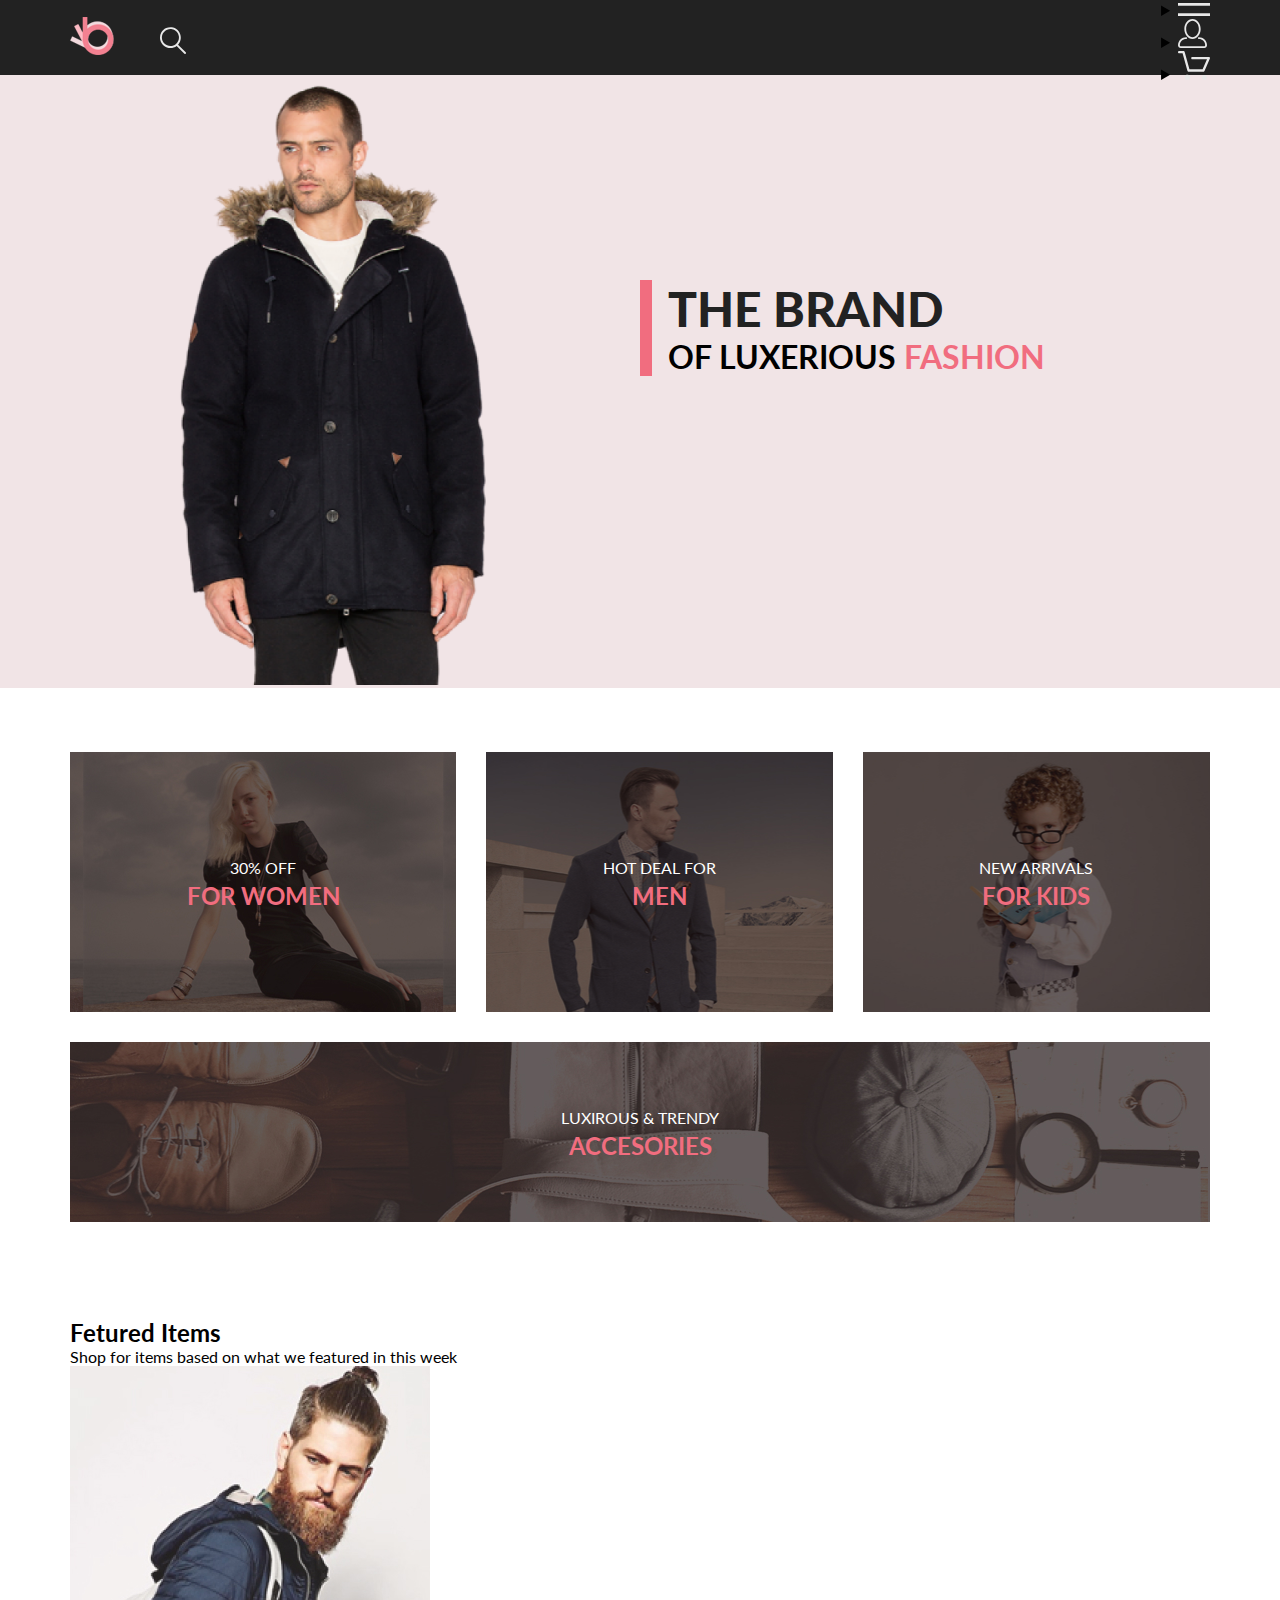
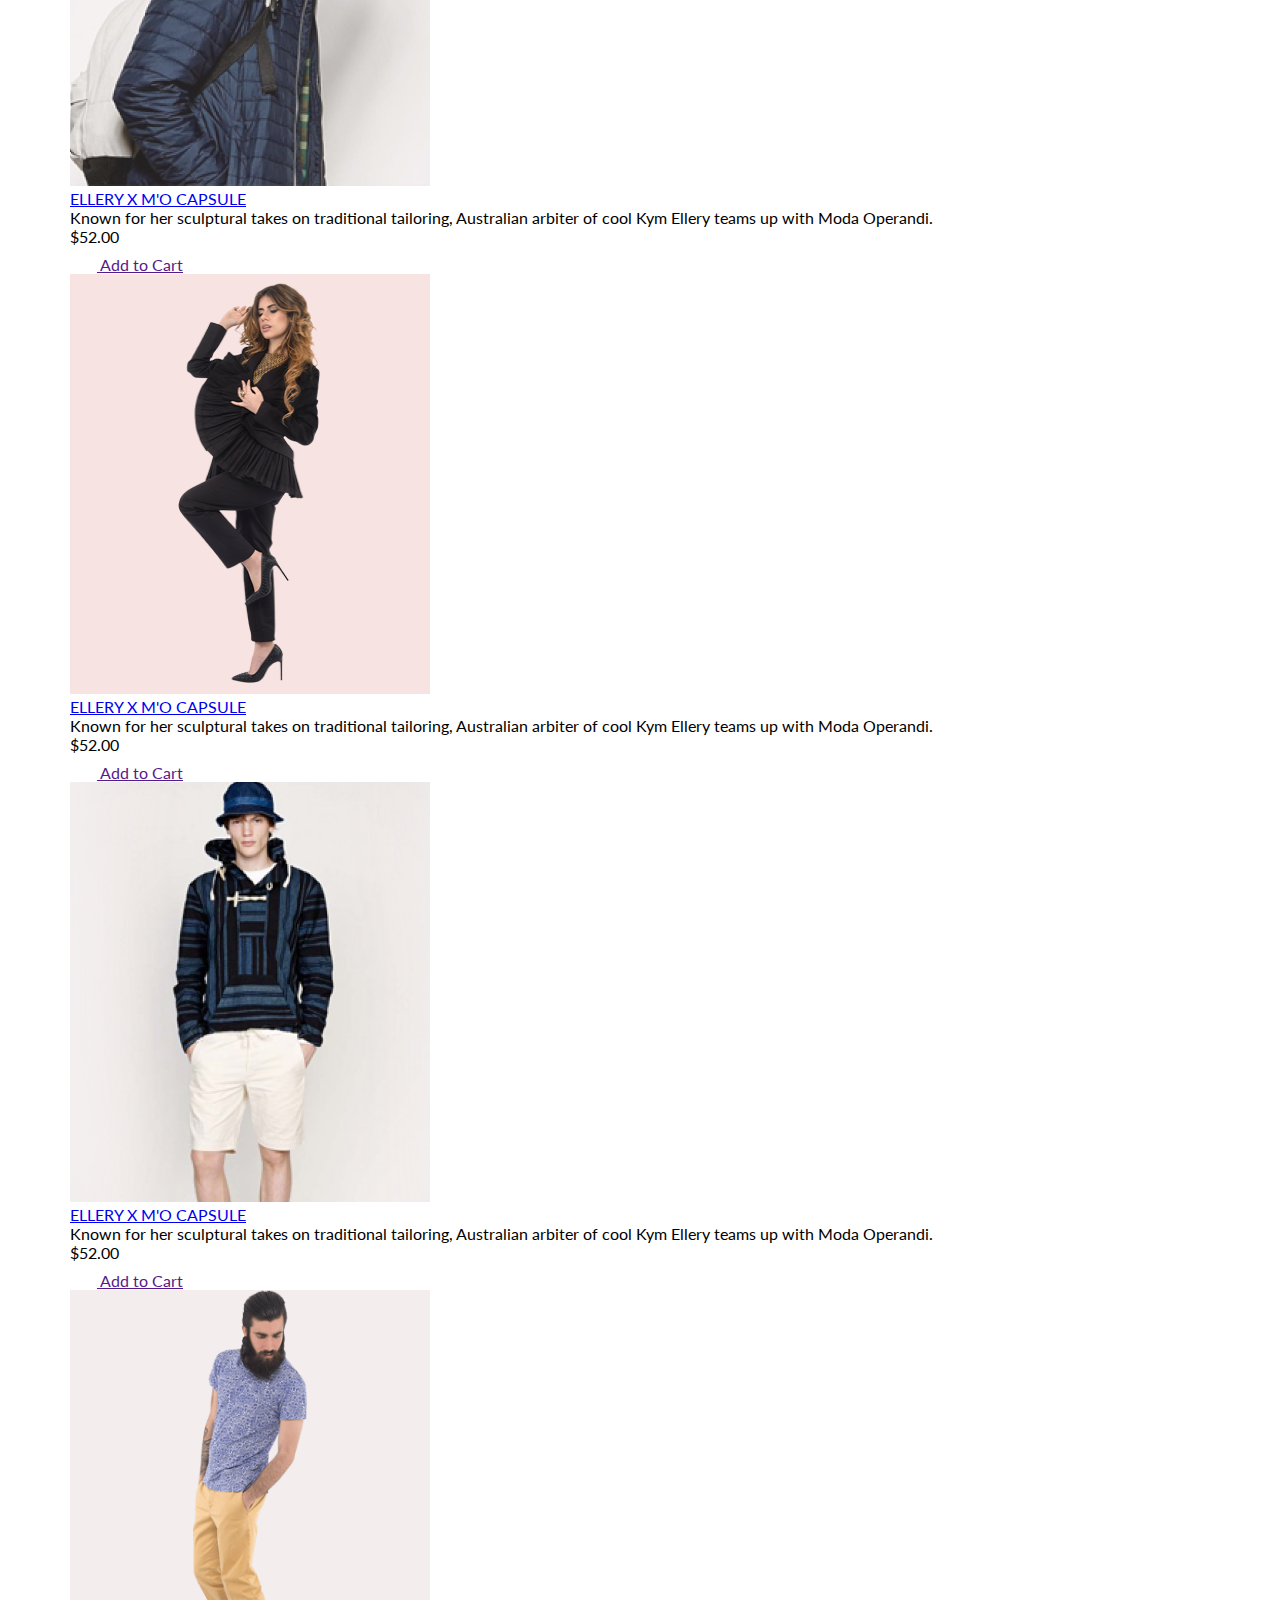
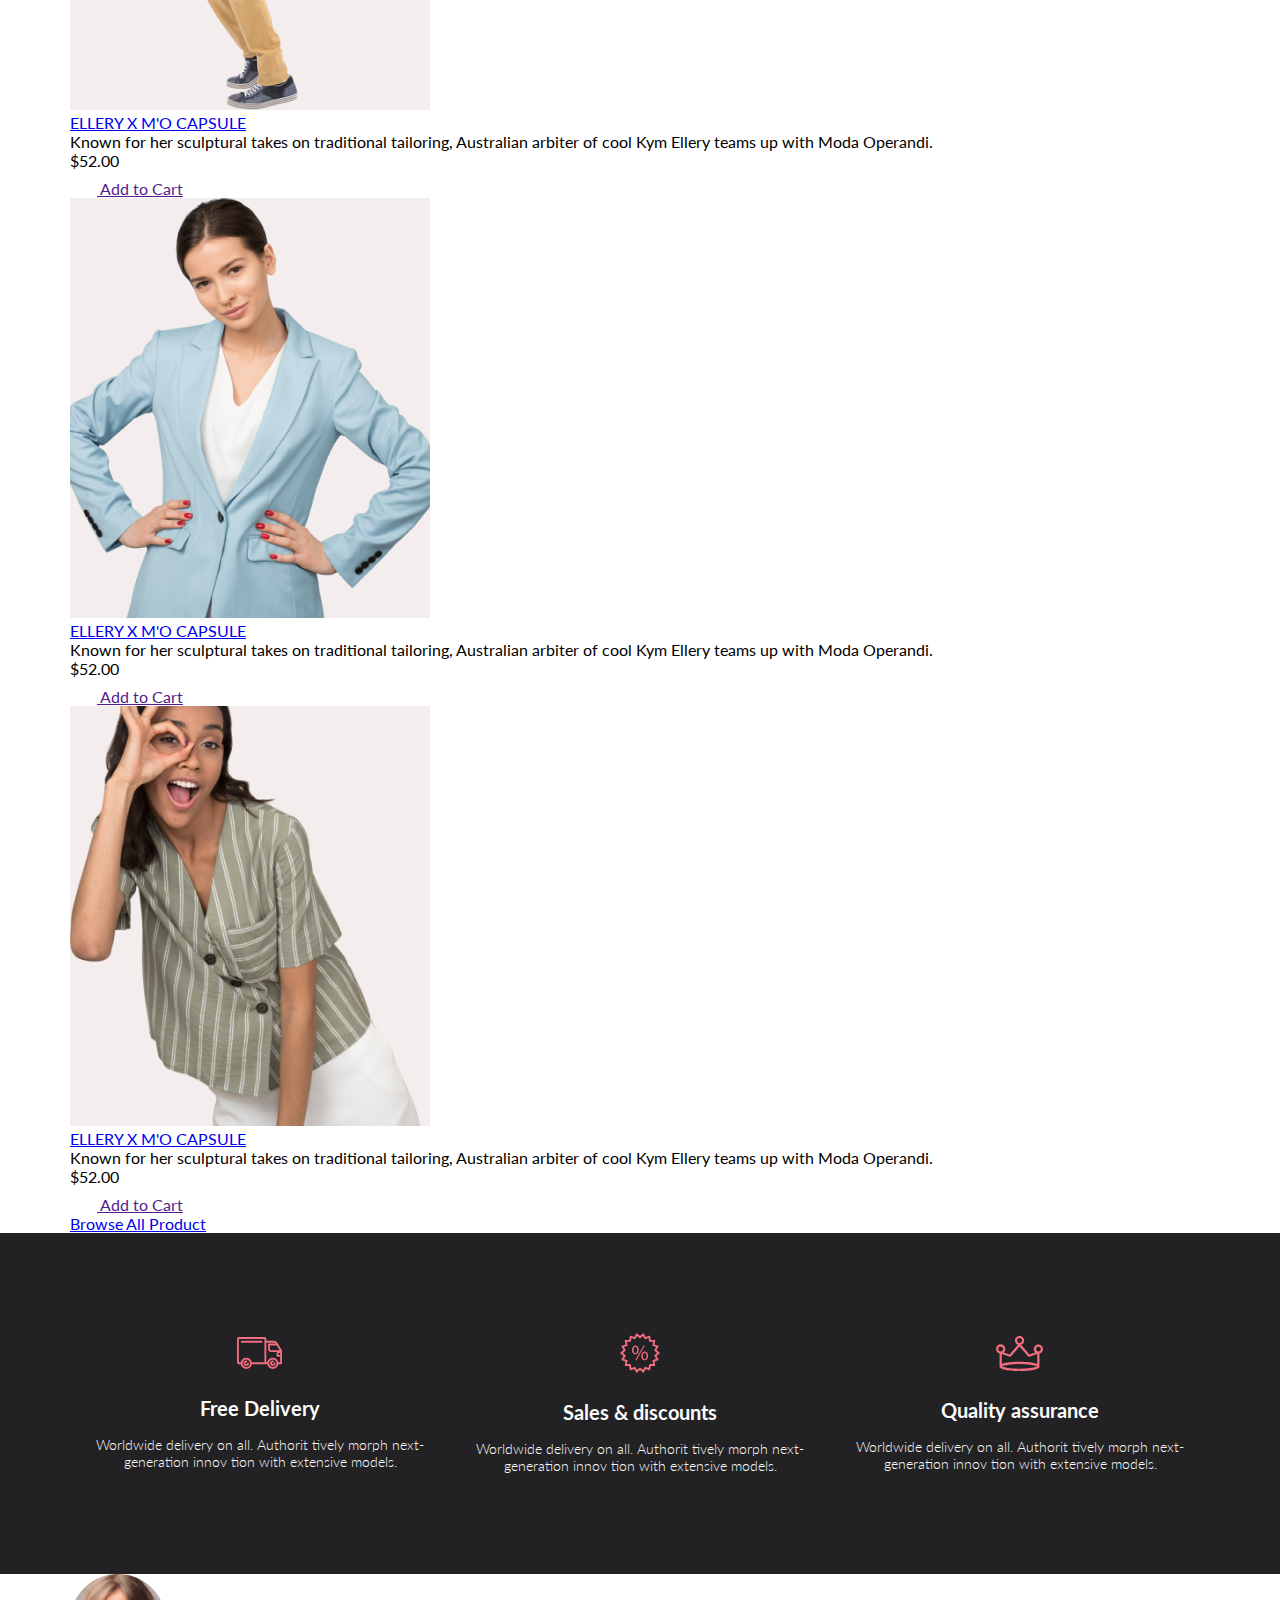
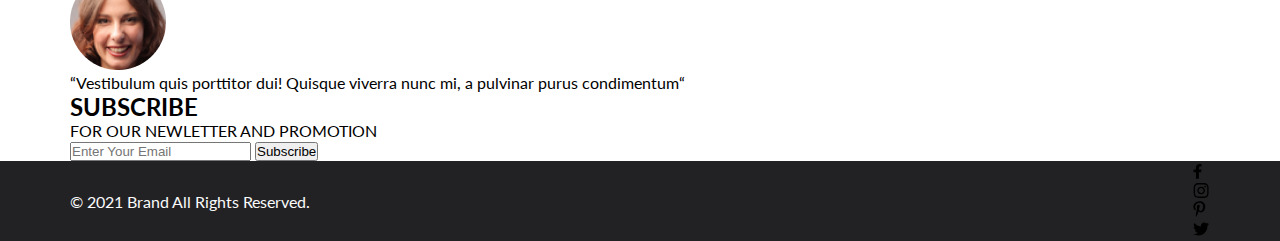
<file: index.html>
<!DOCTYPE html>
<html lang="ru">
<head>
	<meta charset="UTF-8">
	<meta name="viewport" content="width=device-width, initial-scale=1.0">
	<title>Магазин</title>
	<link rel="stylesheet" type="text/css" href="./CSS/style.css">
</head>
<body>
	<header class="header center">
		<div class="header__left">
			<a href="./index.html"><img src="./img/logo.png" alt="лого"></a>
			<svg class="header__search" width="27" height="28" viewBox="0 0 27 28" fill="none" xmlns="http://www.w3.org/2000/svg">
				<path d="M19.0596 17.6259C20.6713 15.8658 21.6282 13.6048 21.7698 11.2225C21.9113 8.84018 21.2288 6.48173 19.8369 4.54318C18.445 2.60463 16.4285 1.20404 14.126 0.576619C11.8234 -0.0508009 9.3751 0.13316 7.19217 1.09761C5.00923 2.06205 3.22463 3.74825 2.13804 5.87302C1.05145 7.9978 0.729054 10.4318 1.225 12.7661C1.72094 15.1005 3.00501 17.1932 4.86158 18.6927C6.71814 20.1922 9.03413 21.0072 11.4206 21.0009C13.673 21.004 15.8645 20.27 17.6606 18.9109L25.4086 26.7179C25.4941 26.807 25.5965 26.8781 25.7099 26.927C25.8232 26.9759 25.9452 27.0017 26.0686 27.0029C26.1923 27.0033 26.3148 26.9782 26.4283 26.9292C26.5419 26.8801 26.6441 26.8082 26.7286 26.7179C26.9025 26.537 26.9997 26.2958 26.9997 26.0449C26.9997 25.794 26.9025 25.5528 26.7286 25.3719L19.0596 17.6259ZM2.88662 10.5009C2.89946 8.81563 3.41094 7.17187 4.35659 5.77685C5.30224 4.38183 6.63972 3.29801 8.20044 2.662C9.76115 2.02599 11.4752 1.86627 13.1266 2.20298C14.7779 2.53969 16.2926 3.35775 17.4797 4.55404C18.6668 5.75033 19.4732 7.27129 19.7972 8.92519C20.1212 10.5791 19.9483 12.2919 19.3002 13.8476C18.6522 15.4034 17.5581 16.7325 16.1559 17.6674C14.7536 18.6023 13.1059 19.1011 11.4206 19.1009C9.14916 19.0901 6.97482 18.1784 5.37484 16.566C3.77486 14.9537 2.87998 12.7724 2.88662 10.5009Z" fill="#E8E8E8"/>
			</svg>
		</div>
		<div class="header__right">
			<div class="header__right-boxForDetails">
				<details class="header__right-datails_menu">
					<summary class="header__right-summary">
						<svg class="header_right_icon" width="32" height="23" viewBox="0 0 32 23" fill="none" xmlns="http://www.w3.org/2000/svg">
							<path d="M0 23V20.31H32V23H0ZM0 12.76V10.07H32V12.76H0ZM0 2.69V0H32V2.69H0Z" fill="#E8E8E8"/>
						</svg>
					</summary>	
					<div class="header__right-summary_menu">
						<a class="header__right-summary_menu_exit">
							<svg width="13" height="13" viewBox="0 0 13 13" fill="none" xmlns="http://www.w3.org/2000/svg">
								<path d="M7.4158 6.00409L11.7158 1.71409C11.9041 1.52579 12.0099 1.27039 12.0099 1.00409C12.0099 0.73779 11.9041 0.482395 11.7158 0.294092C11.5275 0.105788 11.2721 0 11.0058 0C10.7395 0 10.4841 0.105788 10.2958 0.294092L6.0058 4.59409L1.7158 0.294092C1.52749 0.105788 1.2721 -1.9841e-09 1.0058 0C0.739497 1.9841e-09 0.484102 0.105788 0.295798 0.294092C0.107495 0.482395 0.0017066 0.73779 0.0017066 1.00409C0.0017066 1.27039 0.107495 1.52579 0.295798 1.71409L4.5958 6.00409L0.295798 10.2941C0.20207 10.3871 0.127676 10.4977 0.0769072 10.6195C0.0261385 10.7414 0 10.8721 0 11.0041C0 11.1361 0.0261385 11.2668 0.0769072 11.3887C0.127676 11.5105 0.20207 11.6211 0.295798 11.7141C0.388761 11.8078 0.499362 11.8822 0.621222 11.933C0.743081 11.9838 0.873786 12.0099 1.0058 12.0099C1.13781 12.0099 1.26852 11.9838 1.39038 11.933C1.51223 11.8822 1.62284 11.8078 1.7158 11.7141L6.0058 7.41409L10.2958 11.7141C10.3888 11.8078 10.4994 11.8822 10.6212 11.933C10.7431 11.9838 10.8738 12.0099 11.0058 12.0099C11.1378 12.0099 11.2685 11.9838 11.3904 11.933C11.5122 11.8822 11.6228 11.8078 11.7158 11.7141C11.8095 11.6211 11.8839 11.5105 11.9347 11.3887C11.9855 11.2668 12.0116 11.1361 12.0116 11.0041C12.0116 10.8721 11.9855 10.7414 11.9347 10.6195C11.8839 10.4977 11.8095 10.3871 11.7158 10.2941L7.4158 6.00409Z" fill="#6F6E6E"/>
							</svg>
						</a>
						<h4 class="header__right-summary_menu_h4">MENU</h4>
						<ul class="header__right-summary_menu_ul">
							MAN
							<li class="header__right-summary_menu_li">Accessories</li>
							<li class="header__right-summary_menu_li">Bags</li>
							<li class="header__right-summary_menu_li">Denim</li>
							<li class="header__right-summary_menu_li">T-Shirts</li>
						</ul>
						<ul class="header__right-summary_menu_ul">
							WOMAN
							<li class="header__right-summary_menu_li">Accessories</li>
							<li class="header__right-summary_menu_li">Jackets & Coats</li>
							<li class="header__right-summary_menu_li">Polos</li>
							<li class="header__right-summary_menu_li">T-Shirts</li>
							<li class="header__right-summary_menu_li">Shirts</li>
						</ul>
						<ul class="header__right-summary_menu_ul">
							KIDS
							<li class="header__right-summary_menu_li">Accessories</li>
							<li class="header__right-summary_menu_li">Jackets & Coats</li>
							<li class="header__right-summary_menu_li">Polos</li>
							<li class="header__right-summary_menu_li">T-Shirts</li>
							<li class="header__right-summary_menu_li">Shirts</li>
							<li class="header__right-summary_menu_li">Bags</li>
						</ul>
					</div>
				</details>
			</div>
			<div class="header__right-boxForDetails">
				<details class="header__right-datails">
					<summary class="header__right-summary">
						<svg class="header_right_icon" width="29" height="29" viewBox="0 0 29 29" fill="none" xmlns="http://www.w3.org/2000/svg">
							<path d="M14.5 19.937C19 19.937 22.656 15.464 22.656 9.968C22.656 4.472 19 0 14.5 0C13.3631 0.0217413 12.2463 0.303398 11.2351 0.823397C10.2239 1.34339 9.34507 2.08794 8.66602 3C7.12663 4.99573 6.30819 7.45381 6.34399 9.974C6.34399 15.465 10 19.937 14.5 19.937ZM14.5 1.813C18 1.813 20.844 5.472 20.844 9.969C20.844 14.466 17.998 18.125 14.5 18.125C11.002 18.125 8.15603 14.465 8.15503 9.969C8.15403 5.473 11 1.813 14.5 1.813ZM20.844 18.125C20.6036 18.125 20.373 18.2205 20.203 18.3905C20.033 18.5605 19.9375 18.7911 19.9375 19.0315C19.9375 19.2719 20.033 19.5025 20.203 19.6725C20.373 19.8425 20.6036 19.938 20.844 19.938C22.526 19.9399 24.1386 20.6088 25.3279 21.7982C26.5172 22.9875 27.1861 24.6 27.188 26.282C27.1875 26.5221 27.0918 26.7523 26.922 26.9221C26.7522 27.0918 26.5221 27.1875 26.282 27.188H2.71997C2.47985 27.1875 2.24975 27.0918 2.07996 26.9221C1.91016 26.7523 1.81449 26.5221 1.81396 26.282C1.81608 24.6001 2.48517 22.9877 3.67444 21.7985C4.86371 20.6092 6.47608 19.9401 8.15796 19.938C8.39824 19.938 8.62868 19.8425 8.79858 19.6726C8.96849 19.5027 9.06396 19.2723 9.06396 19.032C9.06396 18.7917 8.96849 18.5613 8.79858 18.3914C8.62868 18.2215 8.39824 18.126 8.15796 18.126C5.99541 18.1279 3.92201 18.9875 2.39258 20.5164C0.863144 22.0453 0.00264777 24.1185 0 26.281C0.000794067 27.0019 0.287502 27.693 0.797241 28.2027C1.30698 28.7125 1.99811 28.9992 2.71899 29H26.282C27.0027 28.9989 27.6936 28.7121 28.2031 28.2024C28.7126 27.6927 28.9992 27.0017 29 26.281C28.9974 24.1187 28.1372 22.0457 26.6083 20.5168C25.0793 18.9878 23.0063 18.1276 20.844 18.125Z" fill="#E8E8E8"/>
						</svg>
					</summary>
				</details>
			</div>
			<div class="header__right-boxForDetails">
				<details class="header__right-datails">
					<summary class="header__right-summary">
						<svg class="header_right_icon basket" width="32" height="29" viewBox="0 0 32 29" fill="none" xmlns="http://www.w3.org/2000/svg">
							<path d="M26.2009 29C25.5532 28.9738 24.9415 28.6948 24.4972 28.2227C24.0529 27.7506 23.8114 27.1232 23.8245 26.475C23.8376 25.8269 24.1043 25.2097 24.5673 24.7559C25.0303 24.3022 25.6527 24.048 26.301 24.048C26.9493 24.048 27.5717 24.3022 28.0347 24.7559C28.4977 25.2097 28.7644 25.8269 28.7775 26.475C28.7906 27.1232 28.549 27.7506 28.1047 28.2227C27.6604 28.6948 27.0488 28.9738 26.401 29H26.2009ZM6.75293 26.32C6.75293 25.79 6.91011 25.2718 7.20459 24.8311C7.49907 24.3904 7.91764 24.0469 8.40735 23.844C8.89705 23.6412 9.43594 23.5881 9.95581 23.6915C10.4757 23.7949 10.9532 24.0502 11.328 24.425C11.7028 24.7998 11.9581 25.2773 12.0615 25.7972C12.1649 26.317 12.1118 26.8559 11.9089 27.3456C11.7061 27.8353 11.3626 28.2539 10.9219 28.5483C10.4812 28.8428 9.96304 29 9.43298 29C9.08087 29.0003 8.73212 28.9311 8.40674 28.7966C8.08136 28.662 7.78569 28.4646 7.53662 28.2158C7.28755 27.9669 7.09001 27.6713 6.9552 27.3461C6.82039 27.0208 6.75098 26.6721 6.75098 26.32H6.75293ZM10.553 20.686C10.2935 20.6868 10.0409 20.6024 9.83411 20.4457C9.62727 20.2891 9.47758 20.0689 9.40796 19.819L4.57495 2.36401H1.18201C0.868521 2.36401 0.567859 2.23947 0.346191 2.01781C0.124523 1.79614 0 1.49549 0 1.18201C0 0.868519 0.124523 0.567873 0.346191 0.346205C0.567859 0.124537 0.868521 5.81268e-06 1.18201 5.81268e-06H5.46301C5.7225 -0.00080736 5.97504 0.0837201 6.18176 0.240568C6.38848 0.397416 6.53784 0.617884 6.60693 0.868006L11.4399 18.323H24.6179L29.001 8.27501H14.401C14.2428 8.27961 14.0854 8.25242 13.9379 8.19507C13.7904 8.13771 13.6559 8.05134 13.5424 7.94108C13.4288 7.83082 13.3386 7.69891 13.277 7.55315C13.2154 7.40739 13.1836 7.25075 13.1836 7.0925C13.1836 6.93426 13.2154 6.77762 13.277 6.63186C13.3386 6.4861 13.4288 6.35419 13.5424 6.24393C13.6559 6.13367 13.7904 6.0473 13.9379 5.98994C14.0854 5.93259 14.2428 5.90541 14.401 5.91001H30.814C31.0097 5.90996 31.2022 5.95866 31.3744 6.05172C31.5465 6.14478 31.6928 6.27926 31.7999 6.44301C31.9078 6.60729 31.9734 6.79569 31.9908 6.99145C32.0083 7.18721 31.9771 7.38424 31.9 7.565L26.495 19.977C26.4026 20.1876 26.251 20.3668 26.0585 20.4927C25.866 20.6186 25.641 20.6858 25.411 20.686H10.553Z" fill="#E8E8E8"/>
						</svg>
					</summary>
				</details>
			</div>
		</div>
	</header>
	<section class="promo center">
		<div class="promo__img"><img class="promo_photo" src="./img/promo.png" alt="промо"></div>
		<div class="promo__text">
			<div class="promo__content">
				<h1 class="promo__h1">THE BRAND</h1>
				<h2 class="promo__h2">OF LUXERIOUS <span class="promo__h2_select">FASHION</span></h2>
			</div>
		</div>
	</section>
	<!-- SALE -->
	<section class="sale center">
			<div class="sale_top">
				<div class="sale-top_item sale-item-1">30% OFF<br><span class="sale-top_item_select">FOR WOMEN</span></div>
				<div class="sale-top_item sale-item-2">HOT DEAL FOR<br><span class="sale-top_item_select">MEN</span></div>
				<div class="sale-top_item sale-item-3">NEW ARRIVALS<br><span class="sale-top_item_select">FOR KIDS</span></div>
			</div>
			<div class="sale_bottom">
				<div class="sale-bottom_item sale-item-4">LUXIROUS & TRENDY<br><span class="sale-bottom_item_select">ACCESORIES</span></div>
			</div>
	</section>
	<!-- // -->
	<!-- Fetured items -->
	<section class="fetured-items center">
			<h2 class="fetured-items__heading">Fetured Items</h2>
			<p class="fetured-items__text">Shop for items based on what we featured in this week</p>
			<div class="product-box">
				<div class="product">
					<a href="./catalog.html" class="product__img-link">
						<img src="./img/catalog/Capsule_item1.png" alt="Capsule_item1.png" class="product__img">
					</a>
					<div class="product__inner">
						<a href="#" class="product__name">ELLERY X M'O CAPSULE</a>
						<p class="product__text">Known for her sculptural takes on traditional tailoring, Australian arbiter of cool Kym Ellery teams up with Moda Operandi.</p>
						<p class="product__price">$52.00</p>
					</div>
					<a href="" class="product__addToCart">
						<svg class="product__cart" width="27" height="25" viewBox="0 0 27 25" fill="#fff" xmlns="http://www.w3.org/2000/svg">
							<path d="M21.876 22.2662C21.921 22.2549 21.9423 22.2339 21.96 22.2129C21.9678 22.2037 21.9756 22.1946 21.9835 22.1855C22.02 22.1438 22.0233 22.0553 22.0224 22.0105C22.0092 21.9044 21.9185 21.8315 21.8412 21.8315C21.8375 21.8315 21.8336 21.8317 21.8312 21.8318C21.7531 21.8372 21.6653 21.9409 21.6719 22.0625C21.6813 22.1793 21.7675 22.2662 21.8392 22.2662H21.876ZM8.21954 22.2599C8.31873 22.2599 8.39935 22.1655 8.39935 22.0496C8.39935 21.9341 8.31873 21.8401 8.21954 21.8401C8.12042 21.8401 8.03973 21.9341 8.03973 22.0496C8.03973 22.1655 8.12042 22.2599 8.21954 22.2599ZM21.9995 24.2662C21.9517 24.2662 21.8878 24.2662 21.8392 24.2662C20.7017 24.2662 19.7567 23.3545 19.6765 22.198C19.5964 20.9929 20.4937 19.9183 21.6953 19.8364C21.7441 19.8331 21.7928 19.8315 21.8412 19.8315C22.9799 19.8315 23.9413 20.7324 24.019 21.8884C24.0505 22.4915 23.8741 23.0612 23.4898 23.5012C23.1055 23.9575 22.5764 24.2177 21.9995 24.2662ZM8.21954 24.2599C7.01532 24.2599 6.03973 23.2709 6.03973 22.0496C6.03973 20.8291 7.01532 19.8401 8.21954 19.8401C9.42371 19.8401 10.3994 20.8291 10.3994 22.0496C10.3994 23.2709 9.42371 24.2599 8.21954 24.2599ZM21.1984 17.3938H9.13306C8.70013 17.3938 8.31586 17.1005 8.20331 16.6775L4.27753 2.24768H1.52173C0.993408 2.24768 0.560547 1.80859 0.560547 1.27039C0.560547 0.733032 0.993408 0.292969 1.52173 0.292969H4.99933C5.43134 0.292969 5.81561 0.586304 5.9281 1.01025L9.85394 15.4391H20.5576L24.1144 7.13379H12.2578C11.7286 7.13379 11.2957 6.69373 11.2957 6.15649C11.2957 5.61914 11.7286 5.17908 12.2578 5.17908H25.5886C25.9091 5.17908 26.2141 5.34192 26.3896 5.61914C26.566 5.89539 26.5984 6.23743 26.4697 6.547L22.0795 16.807C21.9193 17.1653 21.5827 17.3938 21.1984 17.3938Z"/>
						</svg>
						Add to Cart
					</a>
				</div>
				<div class="product">
					<a href="./catalog.html" class="product__img-link">
						<img src="./img/catalog/Capsule_item2.png" alt="Capsule_item1.png" class="product__img">
					</a>
					<div class="product__inner">
						<a href="#" class="product__name">ELLERY X M'O CAPSULE</a>
						<p class="product__text">Known for her sculptural takes on traditional tailoring, Australian arbiter of cool Kym Ellery teams up with Moda Operandi.</p>
						<p class="product__price">$52.00</p>
					</div>
					<a href="" class="product__addToCart">
						<svg class="product__cart" width="27" height="25" viewBox="0 0 27 25" fill="#fff" xmlns="http://www.w3.org/2000/svg">
							<path d="M21.876 22.2662C21.921 22.2549 21.9423 22.2339 21.96 22.2129C21.9678 22.2037 21.9756 22.1946 21.9835 22.1855C22.02 22.1438 22.0233 22.0553 22.0224 22.0105C22.0092 21.9044 21.9185 21.8315 21.8412 21.8315C21.8375 21.8315 21.8336 21.8317 21.8312 21.8318C21.7531 21.8372 21.6653 21.9409 21.6719 22.0625C21.6813 22.1793 21.7675 22.2662 21.8392 22.2662H21.876ZM8.21954 22.2599C8.31873 22.2599 8.39935 22.1655 8.39935 22.0496C8.39935 21.9341 8.31873 21.8401 8.21954 21.8401C8.12042 21.8401 8.03973 21.9341 8.03973 22.0496C8.03973 22.1655 8.12042 22.2599 8.21954 22.2599ZM21.9995 24.2662C21.9517 24.2662 21.8878 24.2662 21.8392 24.2662C20.7017 24.2662 19.7567 23.3545 19.6765 22.198C19.5964 20.9929 20.4937 19.9183 21.6953 19.8364C21.7441 19.8331 21.7928 19.8315 21.8412 19.8315C22.9799 19.8315 23.9413 20.7324 24.019 21.8884C24.0505 22.4915 23.8741 23.0612 23.4898 23.5012C23.1055 23.9575 22.5764 24.2177 21.9995 24.2662ZM8.21954 24.2599C7.01532 24.2599 6.03973 23.2709 6.03973 22.0496C6.03973 20.8291 7.01532 19.8401 8.21954 19.8401C9.42371 19.8401 10.3994 20.8291 10.3994 22.0496C10.3994 23.2709 9.42371 24.2599 8.21954 24.2599ZM21.1984 17.3938H9.13306C8.70013 17.3938 8.31586 17.1005 8.20331 16.6775L4.27753 2.24768H1.52173C0.993408 2.24768 0.560547 1.80859 0.560547 1.27039C0.560547 0.733032 0.993408 0.292969 1.52173 0.292969H4.99933C5.43134 0.292969 5.81561 0.586304 5.9281 1.01025L9.85394 15.4391H20.5576L24.1144 7.13379H12.2578C11.7286 7.13379 11.2957 6.69373 11.2957 6.15649C11.2957 5.61914 11.7286 5.17908 12.2578 5.17908H25.5886C25.9091 5.17908 26.2141 5.34192 26.3896 5.61914C26.566 5.89539 26.5984 6.23743 26.4697 6.547L22.0795 16.807C21.9193 17.1653 21.5827 17.3938 21.1984 17.3938Z"/>
						</svg>
						Add to Cart
					</a>
				</div>
				<div class="product">
					<a href="./catalog.html" class="product__img-link">
						<img src="./img/catalog/Capsule_item3.png" alt="Capsule_item1.png" class="product__img">
					</a>
					<div class="product__inner">
						<a href="#" class="product__name">ELLERY X M'O CAPSULE</a>
						<p class="product__text">Known for her sculptural takes on traditional tailoring, Australian arbiter of cool Kym Ellery teams up with Moda Operandi.</p>
						<p class="product__price">$52.00</p>
					</div>
					<a href="" class="product__addToCart">
						<svg class="product__cart" width="27" height="25" viewBox="0 0 27 25" fill="#fff" xmlns="http://www.w3.org/2000/svg">
							<path d="M21.876 22.2662C21.921 22.2549 21.9423 22.2339 21.96 22.2129C21.9678 22.2037 21.9756 22.1946 21.9835 22.1855C22.02 22.1438 22.0233 22.0553 22.0224 22.0105C22.0092 21.9044 21.9185 21.8315 21.8412 21.8315C21.8375 21.8315 21.8336 21.8317 21.8312 21.8318C21.7531 21.8372 21.6653 21.9409 21.6719 22.0625C21.6813 22.1793 21.7675 22.2662 21.8392 22.2662H21.876ZM8.21954 22.2599C8.31873 22.2599 8.39935 22.1655 8.39935 22.0496C8.39935 21.9341 8.31873 21.8401 8.21954 21.8401C8.12042 21.8401 8.03973 21.9341 8.03973 22.0496C8.03973 22.1655 8.12042 22.2599 8.21954 22.2599ZM21.9995 24.2662C21.9517 24.2662 21.8878 24.2662 21.8392 24.2662C20.7017 24.2662 19.7567 23.3545 19.6765 22.198C19.5964 20.9929 20.4937 19.9183 21.6953 19.8364C21.7441 19.8331 21.7928 19.8315 21.8412 19.8315C22.9799 19.8315 23.9413 20.7324 24.019 21.8884C24.0505 22.4915 23.8741 23.0612 23.4898 23.5012C23.1055 23.9575 22.5764 24.2177 21.9995 24.2662ZM8.21954 24.2599C7.01532 24.2599 6.03973 23.2709 6.03973 22.0496C6.03973 20.8291 7.01532 19.8401 8.21954 19.8401C9.42371 19.8401 10.3994 20.8291 10.3994 22.0496C10.3994 23.2709 9.42371 24.2599 8.21954 24.2599ZM21.1984 17.3938H9.13306C8.70013 17.3938 8.31586 17.1005 8.20331 16.6775L4.27753 2.24768H1.52173C0.993408 2.24768 0.560547 1.80859 0.560547 1.27039C0.560547 0.733032 0.993408 0.292969 1.52173 0.292969H4.99933C5.43134 0.292969 5.81561 0.586304 5.9281 1.01025L9.85394 15.4391H20.5576L24.1144 7.13379H12.2578C11.7286 7.13379 11.2957 6.69373 11.2957 6.15649C11.2957 5.61914 11.7286 5.17908 12.2578 5.17908H25.5886C25.9091 5.17908 26.2141 5.34192 26.3896 5.61914C26.566 5.89539 26.5984 6.23743 26.4697 6.547L22.0795 16.807C21.9193 17.1653 21.5827 17.3938 21.1984 17.3938Z"/>
						</svg>
						Add to Cart
					</a>
				</div>
				<div class="product">
					<a href="./catalog.html" class="product__img-link">
						<img src="./img/catalog/Capsule_item4.png" alt="Capsule_item1.png" class="product__img">
					</a>
					<div class="product__inner">
						<a href="#" class="product__name">ELLERY X M'O CAPSULE</a>
						<p class="product__text">Known for her sculptural takes on traditional tailoring, Australian arbiter of cool Kym Ellery teams up with Moda Operandi.</p>
						<p class="product__price">$52.00</p>
					</div>
					<a href="" class="product__addToCart">
						<svg class="product__cart" width="27" height="25" viewBox="0 0 27 25" fill="#fff" xmlns="http://www.w3.org/2000/svg">
							<path d="M21.876 22.2662C21.921 22.2549 21.9423 22.2339 21.96 22.2129C21.9678 22.2037 21.9756 22.1946 21.9835 22.1855C22.02 22.1438 22.0233 22.0553 22.0224 22.0105C22.0092 21.9044 21.9185 21.8315 21.8412 21.8315C21.8375 21.8315 21.8336 21.8317 21.8312 21.8318C21.7531 21.8372 21.6653 21.9409 21.6719 22.0625C21.6813 22.1793 21.7675 22.2662 21.8392 22.2662H21.876ZM8.21954 22.2599C8.31873 22.2599 8.39935 22.1655 8.39935 22.0496C8.39935 21.9341 8.31873 21.8401 8.21954 21.8401C8.12042 21.8401 8.03973 21.9341 8.03973 22.0496C8.03973 22.1655 8.12042 22.2599 8.21954 22.2599ZM21.9995 24.2662C21.9517 24.2662 21.8878 24.2662 21.8392 24.2662C20.7017 24.2662 19.7567 23.3545 19.6765 22.198C19.5964 20.9929 20.4937 19.9183 21.6953 19.8364C21.7441 19.8331 21.7928 19.8315 21.8412 19.8315C22.9799 19.8315 23.9413 20.7324 24.019 21.8884C24.0505 22.4915 23.8741 23.0612 23.4898 23.5012C23.1055 23.9575 22.5764 24.2177 21.9995 24.2662ZM8.21954 24.2599C7.01532 24.2599 6.03973 23.2709 6.03973 22.0496C6.03973 20.8291 7.01532 19.8401 8.21954 19.8401C9.42371 19.8401 10.3994 20.8291 10.3994 22.0496C10.3994 23.2709 9.42371 24.2599 8.21954 24.2599ZM21.1984 17.3938H9.13306C8.70013 17.3938 8.31586 17.1005 8.20331 16.6775L4.27753 2.24768H1.52173C0.993408 2.24768 0.560547 1.80859 0.560547 1.27039C0.560547 0.733032 0.993408 0.292969 1.52173 0.292969H4.99933C5.43134 0.292969 5.81561 0.586304 5.9281 1.01025L9.85394 15.4391H20.5576L24.1144 7.13379H12.2578C11.7286 7.13379 11.2957 6.69373 11.2957 6.15649C11.2957 5.61914 11.7286 5.17908 12.2578 5.17908H25.5886C25.9091 5.17908 26.2141 5.34192 26.3896 5.61914C26.566 5.89539 26.5984 6.23743 26.4697 6.547L22.0795 16.807C21.9193 17.1653 21.5827 17.3938 21.1984 17.3938Z"/>
						</svg>
						Add to Cart
					</a>
				</div>
				<div class="product">
					<a href="./catalog.html" class="product__img-link">
						<img src="./img/catalog/Capsule_item5.png" alt="Capsule_item1.png" class="product__img">
					</a>
					<div class="product__inner">
						<a href="#" class="product__name">ELLERY X M'O CAPSULE</a>
						<p class="product__text">Known for her sculptural takes on traditional tailoring, Australian arbiter of cool Kym Ellery teams up with Moda Operandi.</p>
						<p class="product__price">$52.00</p>
					</div>
					<a href="" class="product__addToCart">
						<svg class="product__cart" width="27" height="25" viewBox="0 0 27 25" fill="#fff" xmlns="http://www.w3.org/2000/svg">
							<path d="M21.876 22.2662C21.921 22.2549 21.9423 22.2339 21.96 22.2129C21.9678 22.2037 21.9756 22.1946 21.9835 22.1855C22.02 22.1438 22.0233 22.0553 22.0224 22.0105C22.0092 21.9044 21.9185 21.8315 21.8412 21.8315C21.8375 21.8315 21.8336 21.8317 21.8312 21.8318C21.7531 21.8372 21.6653 21.9409 21.6719 22.0625C21.6813 22.1793 21.7675 22.2662 21.8392 22.2662H21.876ZM8.21954 22.2599C8.31873 22.2599 8.39935 22.1655 8.39935 22.0496C8.39935 21.9341 8.31873 21.8401 8.21954 21.8401C8.12042 21.8401 8.03973 21.9341 8.03973 22.0496C8.03973 22.1655 8.12042 22.2599 8.21954 22.2599ZM21.9995 24.2662C21.9517 24.2662 21.8878 24.2662 21.8392 24.2662C20.7017 24.2662 19.7567 23.3545 19.6765 22.198C19.5964 20.9929 20.4937 19.9183 21.6953 19.8364C21.7441 19.8331 21.7928 19.8315 21.8412 19.8315C22.9799 19.8315 23.9413 20.7324 24.019 21.8884C24.0505 22.4915 23.8741 23.0612 23.4898 23.5012C23.1055 23.9575 22.5764 24.2177 21.9995 24.2662ZM8.21954 24.2599C7.01532 24.2599 6.03973 23.2709 6.03973 22.0496C6.03973 20.8291 7.01532 19.8401 8.21954 19.8401C9.42371 19.8401 10.3994 20.8291 10.3994 22.0496C10.3994 23.2709 9.42371 24.2599 8.21954 24.2599ZM21.1984 17.3938H9.13306C8.70013 17.3938 8.31586 17.1005 8.20331 16.6775L4.27753 2.24768H1.52173C0.993408 2.24768 0.560547 1.80859 0.560547 1.27039C0.560547 0.733032 0.993408 0.292969 1.52173 0.292969H4.99933C5.43134 0.292969 5.81561 0.586304 5.9281 1.01025L9.85394 15.4391H20.5576L24.1144 7.13379H12.2578C11.7286 7.13379 11.2957 6.69373 11.2957 6.15649C11.2957 5.61914 11.7286 5.17908 12.2578 5.17908H25.5886C25.9091 5.17908 26.2141 5.34192 26.3896 5.61914C26.566 5.89539 26.5984 6.23743 26.4697 6.547L22.0795 16.807C21.9193 17.1653 21.5827 17.3938 21.1984 17.3938Z"/>
						</svg>
						Add to Cart
					</a>
				</div>
				<div class="product">
					<a href="./catalog.html#" class="product__img-link">
						<img src="./img/catalog/Capsule_item6.png" alt="Capsule_item1.png" class="product__img">
					</a>
					<div class="product__inner">
						<a href="#" class="product__name">ELLERY X M'O CAPSULE</a>
						<p class="product__text">Known for her sculptural takes on traditional tailoring, Australian arbiter of cool Kym Ellery teams up with Moda Operandi.</p>
						<p class="product__price">$52.00</p>
					</div>
					<a href="" class="product__addToCart">
						<svg class="product__cart" width="27" height="25" viewBox="0 0 27 25" fill="#fff" xmlns="http://www.w3.org/2000/svg">
							<path d="M21.876 22.2662C21.921 22.2549 21.9423 22.2339 21.96 22.2129C21.9678 22.2037 21.9756 22.1946 21.9835 22.1855C22.02 22.1438 22.0233 22.0553 22.0224 22.0105C22.0092 21.9044 21.9185 21.8315 21.8412 21.8315C21.8375 21.8315 21.8336 21.8317 21.8312 21.8318C21.7531 21.8372 21.6653 21.9409 21.6719 22.0625C21.6813 22.1793 21.7675 22.2662 21.8392 22.2662H21.876ZM8.21954 22.2599C8.31873 22.2599 8.39935 22.1655 8.39935 22.0496C8.39935 21.9341 8.31873 21.8401 8.21954 21.8401C8.12042 21.8401 8.03973 21.9341 8.03973 22.0496C8.03973 22.1655 8.12042 22.2599 8.21954 22.2599ZM21.9995 24.2662C21.9517 24.2662 21.8878 24.2662 21.8392 24.2662C20.7017 24.2662 19.7567 23.3545 19.6765 22.198C19.5964 20.9929 20.4937 19.9183 21.6953 19.8364C21.7441 19.8331 21.7928 19.8315 21.8412 19.8315C22.9799 19.8315 23.9413 20.7324 24.019 21.8884C24.0505 22.4915 23.8741 23.0612 23.4898 23.5012C23.1055 23.9575 22.5764 24.2177 21.9995 24.2662ZM8.21954 24.2599C7.01532 24.2599 6.03973 23.2709 6.03973 22.0496C6.03973 20.8291 7.01532 19.8401 8.21954 19.8401C9.42371 19.8401 10.3994 20.8291 10.3994 22.0496C10.3994 23.2709 9.42371 24.2599 8.21954 24.2599ZM21.1984 17.3938H9.13306C8.70013 17.3938 8.31586 17.1005 8.20331 16.6775L4.27753 2.24768H1.52173C0.993408 2.24768 0.560547 1.80859 0.560547 1.27039C0.560547 0.733032 0.993408 0.292969 1.52173 0.292969H4.99933C5.43134 0.292969 5.81561 0.586304 5.9281 1.01025L9.85394 15.4391H20.5576L24.1144 7.13379H12.2578C11.7286 7.13379 11.2957 6.69373 11.2957 6.15649C11.2957 5.61914 11.7286 5.17908 12.2578 5.17908H25.5886C25.9091 5.17908 26.2141 5.34192 26.3896 5.61914C26.566 5.89539 26.5984 6.23743 26.4697 6.547L22.0795 16.807C21.9193 17.1653 21.5827 17.3938 21.1984 17.3938Z"/>
						</svg>
						Add to Cart
					</a>
				</div>
				<a href="./catalog.html" class="product__browseAll">
					Browse All Product
				</a>
			</div>
	</section>
	<!-- // -->
	<!-- badge -->
	<section class="badge center">
			<article class="badge_card">
				<svg width="46" height="32" viewBox="0 0 46 32" fill="none" xmlns="http://www.w3.org/2000/svg">
					<path d="M30.2873 27.2429H14.8103C14.6031 28.5509 13.936 29.742 12.929 30.6021C11.922 31.4621 10.6411 31.9346 9.31682 31.9346C7.99252 31.9346 6.71166 31.4621 5.70464 30.6021C4.69762 29.742 4.03052 28.5509 3.82332 27.2429H1.88631C1.39149 27.2397 0.918139 27.0404 0.570025 26.6887C0.221911 26.337 0.0274507 25.8618 0.0293142 25.3669V1.87695C0.0271852 1.38195 0.221516 0.906335 0.569658 0.554443C0.917801 0.202551 1.39131 0.00317363 1.88631 0H27.4373C27.9322 0.00317353 28.4056 0.202522 28.7536 0.554443C29.1016 0.906364 29.2957 1.38204 29.2933 1.87695V3.78198H36.4143C36.4947 3.78164 36.5747 3.79208 36.6523 3.81299C38.9523 4.01299 40.1093 5.2129 41.3293 7.2749L44.8883 13.3689C44.9732 13.5136 45.018 13.6782 45.0183 13.8459V26.304C45.0194 26.5515 44.9221 26.7892 44.7479 26.9651C44.5737 27.141 44.3369 27.2406 44.0893 27.2419H41.2753C41.0681 28.5499 40.401 29.741 39.394 30.6011C38.387 31.4611 37.1061 31.9336 35.7818 31.9336C34.4575 31.9336 33.1767 31.4611 32.1696 30.6011C31.1626 29.741 30.4955 28.5499 30.2883 27.2419L30.2873 27.2429ZM32.0653 26.304C32.0732 27.0369 32.2977 27.7511 32.7107 28.3567C33.1236 28.9623 33.7065 29.4322 34.3859 29.7073C35.0653 29.9824 35.811 30.0503 36.5289 29.9026C37.2469 29.7548 37.9051 29.398 38.4207 28.877C38.9363 28.3559 39.2862 27.6941 39.4265 26.9746C39.5667 26.2551 39.491 25.5103 39.2088 24.8337C38.9267 24.1572 38.4507 23.5794 37.8408 23.1729C37.2309 22.7663 36.5143 22.5491 35.7813 22.5488C34.791 22.5552 33.8436 22.9543 33.1469 23.6582C32.4503 24.3621 32.0613 25.3136 32.0653 26.304ZM5.60134 26.304C5.60923 27.0369 5.83376 27.7511 6.24669 28.3567C6.65962 28.9623 7.2425 29.4322 7.92192 29.7073C8.60135 29.9824 9.34697 30.0503 10.0649 29.9026C10.7829 29.7548 11.4411 29.398 11.9567 28.877C12.4723 28.3559 12.8222 27.6941 12.9625 26.9746C13.1027 26.2551 13.027 25.5103 12.7448 24.8337C12.4627 24.1572 11.9867 23.5794 11.3768 23.1729C10.7669 22.7663 10.0503 22.5491 9.31731 22.5488C8.32679 22.5549 7.37915 22.9537 6.6823 23.6577C5.98545 24.3617 5.59634 25.3134 5.60033 26.304H5.60134ZM41.2733 25.366H43.1593V19.7478H40.4233C40.3007 19.7473 40.1794 19.7227 40.0664 19.6753C39.9533 19.6279 39.8507 19.5585 39.7644 19.4714C39.6781 19.3843 39.6099 19.281 39.5635 19.1675C39.5172 19.054 39.4937 18.9324 39.4943 18.8098V16.9629C39.494 16.2423 39.7696 15.5488 40.2643 15.0249H33.8853C33.8081 15.0248 33.7312 15.015 33.6563 14.9958C32.9516 14.933 32.2961 14.6081 31.8194 14.0852C31.3428 13.5623 31.0798 12.8794 31.0823 12.1719V7.47192C31.0817 7.34927 31.1052 7.22758 31.1515 7.11401C31.1978 7.00044 31.2661 6.89725 31.3523 6.81006C31.4386 6.72286 31.5412 6.6535 31.6543 6.60596C31.7674 6.55841 31.8887 6.53361 32.0113 6.53296H38.4943C38.15 6.21428 37.7426 5.97123 37.2986 5.81982C36.8545 5.66842 36.3836 5.61187 35.9163 5.65381H29.2933V25.3618H30.2873C30.4945 24.0538 31.1616 22.8627 32.1687 22.0027C33.1757 21.1426 34.4565 20.6702 35.7808 20.6702C37.1051 20.6702 38.386 21.1426 39.393 22.0027C40.4 22.8627 41.0671 24.0538 41.2743 25.3618L41.2733 25.366ZM14.8093 25.366H27.4363V1.87598H1.88631V25.366H3.82332C4.03052 24.058 4.69762 22.8666 5.70464 22.0066C6.71166 21.1465 7.99252 20.6741 9.31682 20.6741C10.6411 20.6741 11.922 21.1465 12.929 22.0066C13.936 22.8666 14.6031 24.058 14.8103 25.366H14.8093ZM41.3513 16.9658V17.875H43.1593V16.0278H42.2803C42.0335 16.0294 41.7973 16.1288 41.6234 16.304C41.4495 16.4792 41.352 16.716 41.3523 16.9629L41.3513 16.9658ZM32.9383 12.1738C32.9372 12.4263 33.0363 12.6691 33.2139 12.8486C33.3914 13.0282 33.6328 13.13 33.8853 13.1318C33.9492 13.1316 34.0129 13.1384 34.0753 13.1519H42.6003L39.8343 8.41602H32.9343L32.9383 12.1738ZM33.0313 26.3059C33.0284 25.5734 33.3162 24.8695 33.8316 24.3489C34.3469 23.8283 35.0478 23.5333 35.7803 23.5288C36.0291 23.5288 36.2677 23.6278 36.4436 23.8037C36.6195 23.9796 36.7183 24.218 36.7183 24.4668C36.7183 24.7156 36.6195 24.9542 36.4436 25.1301C36.2677 25.306 36.0291 25.4048 35.7803 25.4048C35.602 25.4032 35.4272 25.4548 35.2782 25.5527C35.1291 25.6507 35.0125 25.7905 34.9432 25.9548C34.8738 26.1191 34.8548 26.3005 34.8887 26.4756C34.9225 26.6507 35.0076 26.8118 35.1331 26.9385C35.2586 27.0651 35.419 27.1516 35.5938 27.187C35.7686 27.2224 35.9499 27.2051 36.1149 27.1372C36.2798 27.0693 36.4208 26.9538 36.5201 26.8057C36.6193 26.6575 36.6723 26.4833 36.6723 26.3049C36.6723 26.0587 36.7701 25.8226 36.9443 25.6484C37.1184 25.4743 37.3546 25.3765 37.6008 25.3765C37.8471 25.3765 38.0832 25.4743 38.2574 25.6484C38.4315 25.8226 38.5293 26.0587 38.5293 26.3049C38.5293 27.0343 38.2396 27.7338 37.7239 28.2495C37.2081 28.7652 36.5087 29.0549 35.7793 29.0549C35.05 29.0549 34.3505 28.7652 33.8348 28.2495C33.319 27.7338 33.0293 27.0343 33.0293 26.3049L33.0313 26.3059ZM6.56731 26.3059C6.56438 25.5734 6.8522 24.8695 7.36757 24.3489C7.88294 23.8283 8.58378 23.5333 9.31633 23.5288C9.5651 23.5288 9.80369 23.6278 9.9796 23.8037C10.1555 23.9796 10.2543 24.218 10.2543 24.4668C10.2543 24.7156 10.1555 24.9542 9.9796 25.1301C9.80369 25.306 9.5651 25.4048 9.31633 25.4048C9.138 25.4032 8.96319 25.4548 8.81413 25.5527C8.66508 25.6507 8.54849 25.7905 8.47914 25.9548C8.4098 26.1191 8.39082 26.3005 8.42464 26.4756C8.45846 26.6507 8.54354 26.8118 8.66908 26.9385C8.79463 27.0651 8.95498 27.1516 9.12978 27.187C9.30458 27.2224 9.48595 27.2051 9.65087 27.1372C9.81579 27.0693 9.95683 26.9538 10.0561 26.8057C10.1553 26.6575 10.2083 26.4833 10.2083 26.3049C10.2083 26.0587 10.3061 25.8226 10.4803 25.6484C10.6544 25.4743 10.8906 25.3765 11.1368 25.3765C11.3831 25.3765 11.6193 25.4743 11.7934 25.6484C11.9675 25.8226 12.0653 26.0587 12.0653 26.3049C12.0653 27.0343 11.7756 27.7338 11.2599 28.2495C10.7441 28.7652 10.0447 29.0549 9.31532 29.0549C8.58598 29.0549 7.8865 28.7652 7.37078 28.2495C6.85505 27.7338 6.56532 27.0343 6.56532 26.3049L6.56731 26.3059ZM4.70934 5.65991C4.46056 5.65991 4.22198 5.56116 4.04607 5.38525C3.87016 5.20934 3.77132 4.9707 3.77132 4.72192C3.77132 4.47315 3.87016 4.2345 4.04607 4.05859C4.22198 3.88268 4.46056 3.78394 4.70934 3.78394H24.6093C24.8581 3.78394 25.0967 3.88268 25.2726 4.05859C25.4485 4.2345 25.5473 4.47315 25.5473 4.72192C25.5473 4.9707 25.4485 5.20934 25.2726 5.38525C25.0967 5.56116 24.8581 5.65991 24.6093 5.65991H4.70934Z" fill="#F16D7F"/>
				</svg>

				<h4 class="badge_h4">Free Delivery</h4>
				<p class="badge_p">Worldwide delivery on all. Authorit tively morph next-generation innov tion with extensive models.</p>
			</article>
			<article class="badge_card">
				<svg width="40" height="40" viewBox="0 0 40 40" fill="none" xmlns="http://www.w3.org/2000/svg">
					<path d="M19.994 37.0239L16.523 39.9238L14.235 36.0039L9.995 37.5159L9.17297 33.0359L4.67999 32.991L5.41199 28.491L1.20398 26.8909L3.414 22.925L0 19.96L3.41199 16.9929L1.20203 13.0278L5.41101 11.428L4.67798 6.93286L9.172 6.88892L9.99402 2.40894L14.234 3.91992L16.522 0L19.993 2.8999L23.464 0L25.753 3.9209L29.993 2.40894L30.814 6.88989L35.308 6.93481L34.576 11.4299L38.784 13.03L36.574 16.9958L39.986 19.9609L36.574 22.928L38.783 26.894L34.574 28.4939L35.307 32.988L30.812 33.033L29.991 37.5139L25.753 36.0029L23.464 39.9229L19.994 37.0239ZM21.2 35.541L22.961 37.012L24.122 35.022L24.914 33.666L26.382 34.189L28.533 34.957L28.95 32.6838L29.235 31.1289L30.796 31.113L33.078 31.092L32.706 28.8098L32.452 27.25L33.911 26.696L36.045 25.8828L34.925 23.873L34.159 22.498L35.342 21.4709L37.076 19.9609L35.343 18.4609L34.16 17.4319L34.926 16.0559L36.047 14.0449L33.913 13.2339L32.454 12.6809L32.709 11.1208L33.081 8.83984L30.799 8.81689L29.239 8.80103L28.954 7.24683L28.538 4.97388L26.386 5.74097L24.918 6.26392L24.125 4.90698L22.963 2.91699L21.201 4.38794L19.996 5.39282L18.791 4.38794L17.03 2.91699L15.869 4.90601L15.077 6.26294L13.608 5.73999L11.458 4.97192L11.04 7.24585L10.755 8.80005L9.19501 8.81592L6.914 8.83789L7.28601 11.1199L7.53998 12.678L6.08099 13.2329L3.94598 14.0439L5.06702 16.0549L5.83301 17.4299L4.65002 18.459L2.91602 19.967L4.64899 21.4739L5.83197 22.5029L5.06598 23.8779L3.94501 25.8879L6.078 26.698L7.53802 27.2529L7.28302 28.812L6.91199 31.0959L9.19299 31.1189L10.753 31.135L11.038 32.6899L11.455 34.9619L13.607 34.1948L15.076 33.6719L15.868 35.0288L17.03 37.019L18.791 35.5479L19.996 34.543L21.2 35.541ZM21.318 23.02C21.318 20.093 22.883 18.4648 24.777 18.4648C26.783 18.4648 28.077 20.0279 28.077 22.7949C28.077 25.8539 26.492 27.3718 24.662 27.3718C22.883 27.3718 21.338 25.922 21.318 23.02ZM22.839 22.9319C22.816 24.7829 23.521 26.1899 24.711 26.1899C25.988 26.1899 26.561 24.8049 26.561 22.8899C26.561 21.1249 26.054 19.6528 24.711 19.6528C23.5 19.6488 22.839 21.1029 22.839 22.9309V22.9319ZM15.194 27.332L23.609 12.613H24.842L16.427 27.332H15.194ZM11.979 16.99C11.979 14.09 13.542 12.458 15.437 12.458C17.437 12.458 18.763 14.022 18.763 16.79C18.763 19.848 17.177 21.365 15.327 21.365C13.544 21.365 12 19.915 11.979 16.991V16.99ZM13.521 16.9238C13.477 18.7748 14.162 20.1809 15.371 20.1829C16.648 20.1829 17.221 18.7988 17.221 16.8828C17.221 15.1168 16.714 13.645 15.371 13.645C14.162 13.642 13.521 15.092 13.521 16.925V16.9238Z" fill="#F16D7F"/>
				</svg>
				<h4 class="badge_h4">Sales & discounts</h4>
				<p class="badge_p">Worldwide delivery on all. Authorit tively morph next-generation innov tion with extensive models.</p>
			</article>
			<article class="badge_card">
				<svg width="48" height="35" viewBox="0 0 48 35" fill="none" xmlns="http://www.w3.org/2000/svg">
					<path d="M42.3938 8.53564C41.1774 8.52335 40.0058 8.99349 39.1351 9.84302C38.2644 10.6925 37.7655 11.8522 37.7479 13.0686C37.751 13.7086 37.892 14.3405 38.1612 14.9211C38.4304 15.5018 38.8215 16.0176 39.3079 16.4336L33.4479 18.4888L25.1089 8.80566C26.0042 8.50693 26.784 7.93646 27.3396 7.17358C27.8953 6.41071 28.1992 5.49331 28.2089 4.54956C28.1837 3.33432 27.6832 2.17743 26.8149 1.3269C25.9465 0.476377 24.7794 0 23.5639 0C22.3484 0 21.1813 0.476377 20.3129 1.3269C19.4446 2.17743 18.9441 3.33432 18.9189 4.54956C18.9285 5.48395 19.2261 6.39274 19.771 7.15186C20.316 7.91097 21.0817 8.48368 21.9639 8.79175L13.6119 18.4917L7.75396 16.4368C8.24003 16.0206 8.63074 15.5045 8.89959 14.9238C9.16843 14.3432 9.30908 13.7116 9.31194 13.0718C9.33497 12.195 9.10937 11.3296 8.6613 10.5757C8.21324 9.82172 7.56095 9.2099 6.77983 8.81104C5.99872 8.41217 5.12072 8.2424 4.24724 8.32153C3.37376 8.40067 2.54051 8.72555 1.8438 9.2583C1.14709 9.79105 0.61538 10.5101 0.310108 11.3323C0.00483695 12.1545 -0.0615238 13.0462 0.118702 13.9045C0.298928 14.7629 0.718349 15.5526 1.32854 16.1826C1.93873 16.8126 2.7148 17.2571 3.56694 17.4646V29.7556C3.5743 29.8376 3.59101 29.9184 3.61687 29.9966C3.58394 30.1233 3.56721 30.2538 3.56694 30.3848C3.56694 34.7968 21.4859 34.9268 23.5289 34.9268C25.5719 34.9268 43.4909 34.7978 43.4909 30.3848C43.4902 30.2539 43.4733 30.1234 43.4408 29.9966C43.4685 29.9189 43.4853 29.8379 43.4909 29.7556V17.4646C44.5898 17.2244 45.5595 16.5828 46.2103 15.6653C46.861 14.7478 47.1458 13.6204 47.0091 12.5039C46.8724 11.3874 46.3239 10.3621 45.471 9.62866C44.6181 8.89526 43.5223 8.50653 42.3979 8.53857L42.3938 8.53564ZM21.1749 4.55176C21.1633 4.07755 21.2934 3.61062 21.5485 3.21069C21.8036 2.81076 22.172 2.49591 22.6069 2.3064C23.0417 2.11688 23.5232 2.06132 23.9898 2.14673C24.4564 2.23214 24.887 2.45463 25.2265 2.78589C25.566 3.11715 25.7991 3.542 25.8959 4.00635C25.9928 4.4707 25.9491 4.95345 25.7703 5.39282C25.5916 5.8322 25.2859 6.20831 24.8924 6.47314C24.4988 6.73798 24.0353 6.8795 23.561 6.87964C22.9362 6.88605 22.3343 6.64481 21.8871 6.2085C21.44 5.77218 21.1838 5.17647 21.1749 4.55176ZM13.5849 20.8276C13.8019 20.9026 14.0362 20.9113 14.2581 20.8525C14.48 20.7938 14.6794 20.6701 14.8309 20.4976L23.5309 10.3977L32.2309 20.4976C32.3821 20.6702 32.5813 20.7938 32.803 20.8528C33.0248 20.9117 33.2589 20.9033 33.4759 20.8286L41.2339 18.1038V28.0408C36.3489 25.9188 25.1249 25.8406 23.5339 25.8406C21.9429 25.8406 10.7149 25.9198 5.83391 28.0408V18.1038L13.5849 20.8276ZM23.5279 32.7166C14.8279 32.7166 9.27888 31.7057 6.97087 30.8547C6.6198 30.7373 6.28407 30.578 5.97087 30.3806C6.69287 29.8596 9.03194 29.1487 12.9369 28.6487C19.9723 27.844 27.0765 27.844 34.1119 28.6487C38.0119 29.1487 40.357 29.8596 41.077 30.3806C40.7663 30.5794 40.4321 30.7388 40.082 30.8547C37.78 31.7037 32.2359 32.7166 23.5279 32.7166ZM2.28093 13.0686C2.2698 12.5945 2.40025 12.1279 2.65557 11.7283C2.91089 11.3286 3.27952 11.0139 3.71441 10.8247C4.14929 10.6355 4.63063 10.5801 5.0971 10.6658C5.56356 10.7514 5.99399 10.9743 6.3333 11.3057C6.67261 11.637 6.90543 12.0618 7.00212 12.5261C7.09882 12.9904 7.05498 13.4731 6.87615 13.9124C6.69732 14.3516 6.39159 14.7277 5.9981 14.9924C5.6046 15.2572 5.14118 15.3986 4.66692 15.3987C4.04176 15.4054 3.43941 15.1638 2.99212 14.7271C2.54482 14.2903 2.28911 13.6937 2.28093 13.0686ZM42.3938 15.3987C41.9359 15.3875 41.4914 15.2414 41.116 14.9788C40.7406 14.7162 40.451 14.3487 40.2834 13.9224C40.1158 13.496 40.0776 13.0297 40.1738 12.5818C40.2699 12.1339 40.496 11.7241 40.8238 11.4041C41.1516 11.084 41.5664 10.8677 42.0165 10.7822C42.4666 10.6968 42.9319 10.7459 43.3542 10.9236C43.7765 11.1013 44.137 11.3997 44.3906 11.7812C44.6442 12.1628 44.7796 12.6105 44.78 13.0686C44.7713 13.6935 44.5153 14.2895 44.068 14.7261C43.6208 15.1626 43.0188 15.4041 42.3938 15.3977V15.3987Z" fill="#F16D7F"/>
				</svg>

				<h4 class="badge_h4">Quality assurance</h4>
				<p class="badge_p">Worldwide delivery on all. Authorit tively morph next-generation innov tion with extensive models.</p>
			</div>
	</section>
	<!-- // -->
	<!-- Rewiews -->
	<section class="rewiews center">
		<div class="rewiews__left">
			<img src="./img/woman.png" alt="" class="rewiews__left-photo" width="96px" max-height="96px">
			<p class="rewiews__left-p">“Vestibulum quis porttitor dui! Quisque viverra nunc mi, a pulvinar purus condimentum“</p>
		</div>
		<div class="rewiews__right">
			<h2 class="rewiews__right-sub_h2">SUBSCRIBE</h2>
			<p class="rewiews__right-sub_p">FOR OUR NEWLETTER AND PROMOTION</p>
			<form class="rewiews__right-subscribe">
				<input class="rewiews__right-subscribe__left" type="email" id="email" placeholder="Enter Your Email" required></input>
				<input class="rewiews__right-subscribe__right" type="submit" value="Subscribe"></label>
			</form>
		</div>
	</section>
	<!-- // -->
	<footer class="footer center">
		<div class="footer__left">© 2021  Brand  All Rights Reserved.</div>
		<div class="footer__right">
			<a href="" class="footer__right-social">
				<div class="social_squad">
					<svg width="9" height="15" viewBox="0 0 9 15" fill="#000" xmlns="http://www.w3.org/2000/svg">
						<path d="M8.08836 8.28L8.50686 5.61602H5.89022V3.88729C5.89022 3.15847 6.25574 2.44806 7.42765 2.44806H8.61722V0.179975C8.61722 0.179975 7.53772 0 6.50561 0C4.35073 0 2.9422 1.27593 2.9422 3.5857V5.61602H0.546875V8.28H2.9422V14.72H5.89022V8.28H8.08836Z"/>
					</svg>
				</div>
			</a>
			<a href="" class="footer__right-social">
				<div class="social_squad">
					<svg width="16" height="15" viewBox="0 0 16 15" fill="#000" xmlns="http://www.w3.org/2000/svg">
						<path d="M8.13897 3.68159C6.02383 3.68159 4.31774 5.38491 4.31774 7.49663C4.31774 9.60835 6.02383 11.3117 8.13897 11.3117C10.2541 11.3117 11.9602 9.60835 11.9602 7.49663C11.9602 5.38491 10.2541 3.68159 8.13897 3.68159ZM8.13897 9.9769C6.77211 9.9769 5.65467 8.8646 5.65467 7.49663C5.65467 6.12866 6.76878 5.01636 8.13897 5.01636C9.50915 5.01636 10.6233 6.12866 10.6233 7.49663C10.6233 8.8646 9.50583 9.9769 8.13897 9.9769ZM13.0078 3.52554C13.0078 4.02026 12.6087 4.41538 12.1165 4.41538C11.621 4.41538 11.2252 4.01694 11.2252 3.52554C11.2252 3.03413 11.6243 2.63569 12.1165 2.63569C12.6087 2.63569 13.0078 3.03413 13.0078 3.52554ZM15.5386 4.42866C15.4821 3.23667 15.2094 2.18081 14.3347 1.31089C13.4634 0.440967 12.4058 0.168701 11.2119 0.108936C9.9814 0.039209 6.29321 0.039209 5.0627 0.108936C3.8721 0.165381 2.81453 0.437646 1.93987 1.30757C1.06522 2.17749 0.795836 3.23335 0.735973 4.42534C0.666134 5.65386 0.666134 9.33608 0.735973 10.5646C0.79251 11.7566 1.06522 12.8124 1.93987 13.6824C2.81453 14.5523 3.86878 14.8246 5.0627 14.8843C6.29321 14.9541 9.9814 14.9541 11.2119 14.8843C12.4058 14.8279 13.4634 14.5556 14.3347 13.6824C15.2061 12.8124 15.4788 11.7566 15.5386 10.5646C15.6085 9.33608 15.6085 5.65718 15.5386 4.42866ZM13.949 11.8828C13.6895 12.5335 13.1874 13.0349 12.5322 13.2972C11.5511 13.6857 9.22314 13.596 8.13897 13.596C7.05479 13.596 4.72348 13.6824 3.74573 13.2972C3.09389 13.0382 2.59171 12.5369 2.32898 11.8828C1.93987 10.9033 2.02967 8.57905 2.02967 7.49663C2.02967 6.41421 1.9432 4.08667 2.32898 3.1105C2.58838 2.45972 3.09056 1.95835 3.74573 1.69604C4.7268 1.30757 7.05479 1.39722 8.13897 1.39722C9.22314 1.39722 11.5545 1.31089 12.5322 1.69604C13.184 1.95503 13.6862 2.4564 13.949 3.1105C14.3381 4.08999 14.2483 6.41421 14.2483 7.49663C14.2483 8.57905 14.3381 10.9066 13.949 11.8828Z"/>
					</svg>
				</div>
			</a>
			<a href="" class="footer__right-social">
				<div class="social_squad">
					<svg width="13" height="16" viewBox="0 0 13 16" fill="#000" xmlns="http://www.w3.org/2000/svg">
						<path d="M6.74032 0.203125C3.55564 0.203125 0.408203 2.34063 0.408203 5.8C0.408203 8 1.63738 9.25 2.38233 9.25C2.68963 9.25 2.86655 8.3875 2.86655 8.14375C2.86655 7.85313 2.13091 7.23438 2.13091 6.025C2.13091 3.5125 4.03055 1.73125 6.4889 1.73125C8.60271 1.73125 10.1671 2.94062 10.1671 5.1625C10.1671 6.82187 9.50597 9.93437 7.36422 9.93437C6.59133 9.93437 5.93018 9.37187 5.93018 8.56563C5.93018 7.38438 6.74963 6.24062 6.74963 5.02187C6.74963 2.95312 3.835 3.32812 3.835 5.82812C3.835 6.35313 3.90018 6.93437 4.13298 7.4125C3.70463 9.26875 2.82931 12.0344 2.82931 13.9469C2.82931 14.5375 2.91311 15.1188 2.96899 15.7094C3.07452 15.8281 3.02175 15.8156 3.18316 15.7563C4.74757 13.6 4.69169 13.1781 5.3994 10.3562C5.78119 11.0875 6.76826 11.4812 7.55046 11.4812C10.8469 11.4812 12.3275 8.24688 12.3275 5.33125C12.3275 2.22813 9.66427 0.203125 6.74032 0.203125Z"/>
					</svg>

				</div>
			</a>
			<a href="" class="footer__right-social">
				<div class="social_squad">
					<svg width="17" height="14" viewBox="0 0 17 14" fill="#000" xmlns="http://www.w3.org/2000/svg">
						<path d="M14.417 3.74052C14.427 3.88264 14.427 4.0248 14.427 4.16692C14.427 8.50192 11.1498 13.4969 5.15986 13.4969C3.31448 13.4969 1.60022 12.9588 0.158203 12.0248C0.420396 12.0552 0.67247 12.0654 0.944752 12.0654C2.46741 12.0654 3.8691 11.5476 4.98843 10.6644C3.5565 10.6339 2.3565 9.68977 1.94305 8.39027C2.14475 8.4207 2.34642 8.44102 2.5582 8.44102C2.85063 8.44102 3.14308 8.40039 3.41533 8.32936C1.92291 8.02477 0.803551 6.70498 0.803551 5.11108V5.07048C1.23715 5.31414 1.74139 5.46642 2.2758 5.4867C1.39849 4.89786 0.823727 3.8928 0.823727 2.75573C0.823727 2.14661 0.985041 1.58823 1.26741 1.10092C2.87077 3.09077 5.28086 4.39023 7.98334 4.53239C7.93293 4.28873 7.90266 4.03495 7.90266 3.78114C7.90266 1.97402 9.35477 0.501953 11.1598 0.501953C12.0976 0.501953 12.9446 0.897891 13.5396 1.53748C14.2757 1.39536 14.9816 1.12123 15.6068 0.745609C15.3648 1.50705 14.8505 2.14664 14.1749 2.5527C14.8304 2.48167 15.4657 2.29889 16.0505 2.04511C15.6069 2.69483 15.0522 3.27348 14.417 3.74052Z"/>
					</svg>

				</div>
			</a>
		</div>
	</footer>
</body>
</html>
</file>
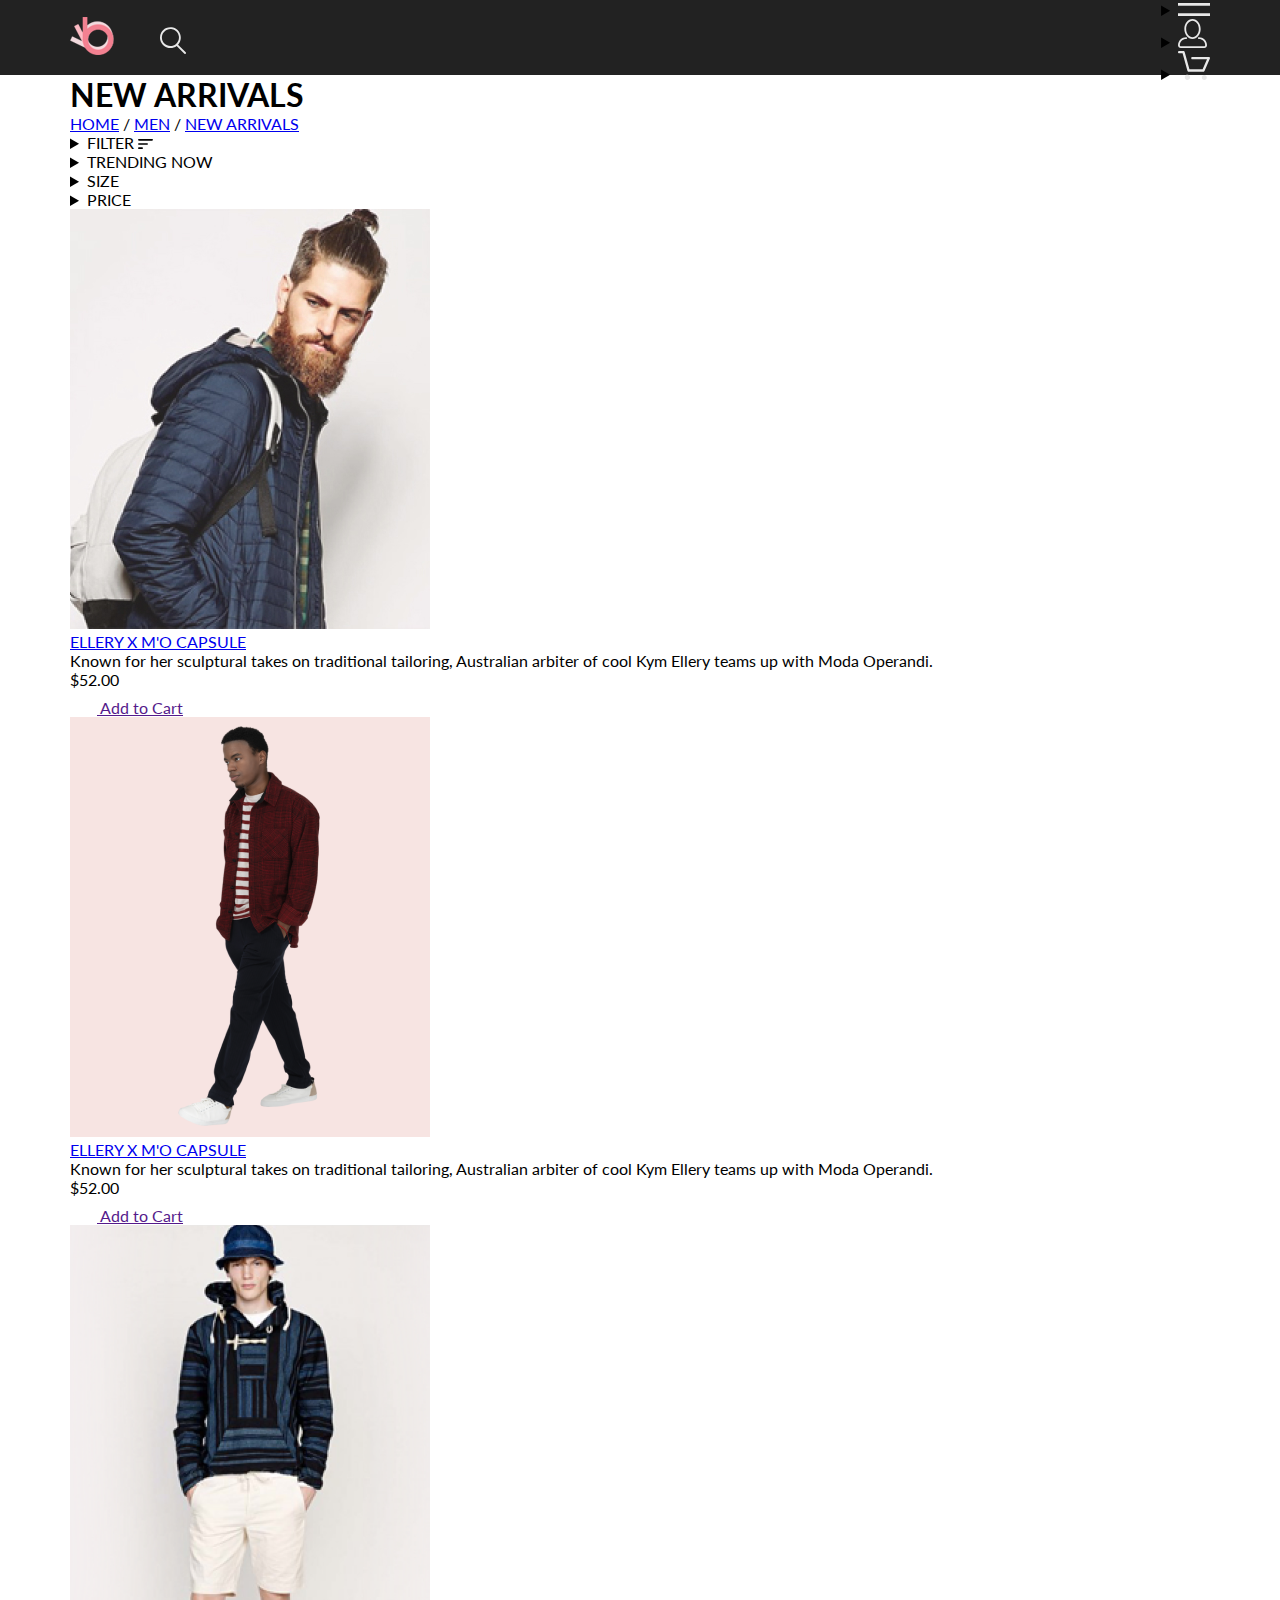
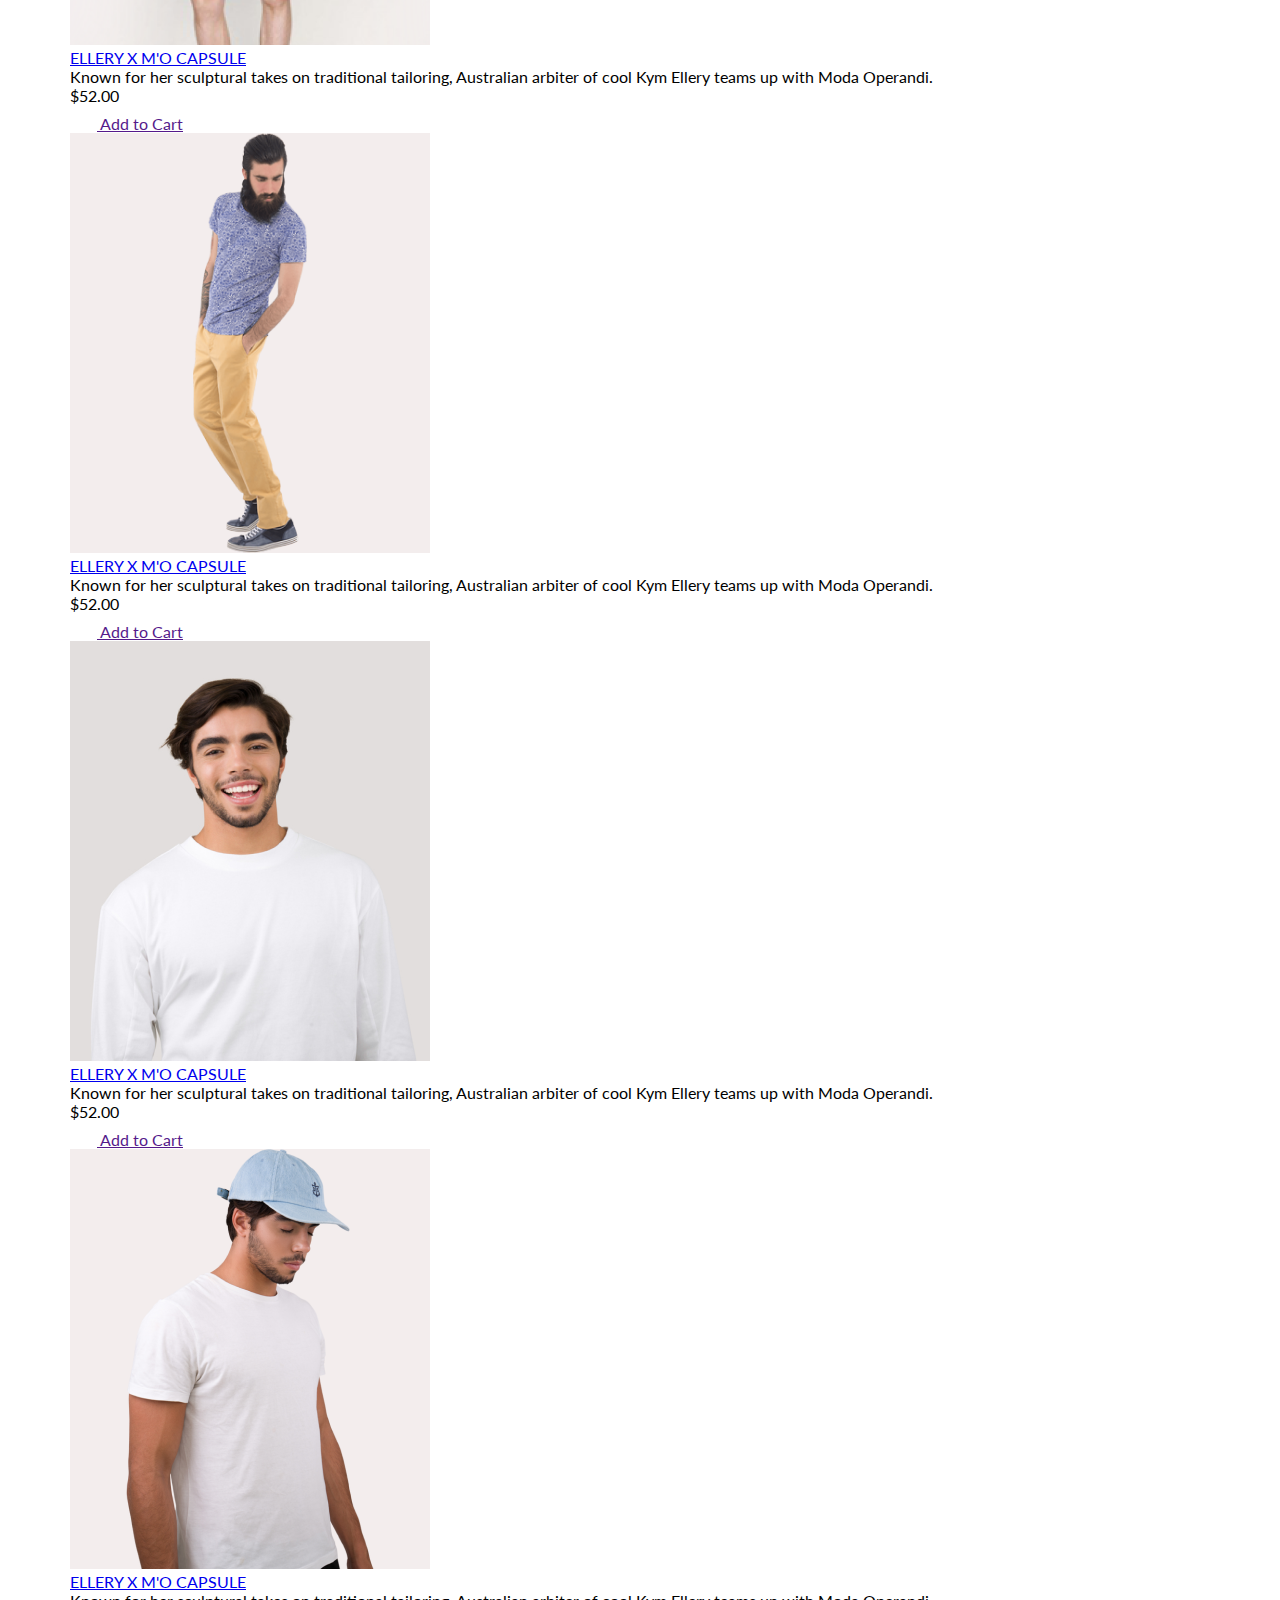
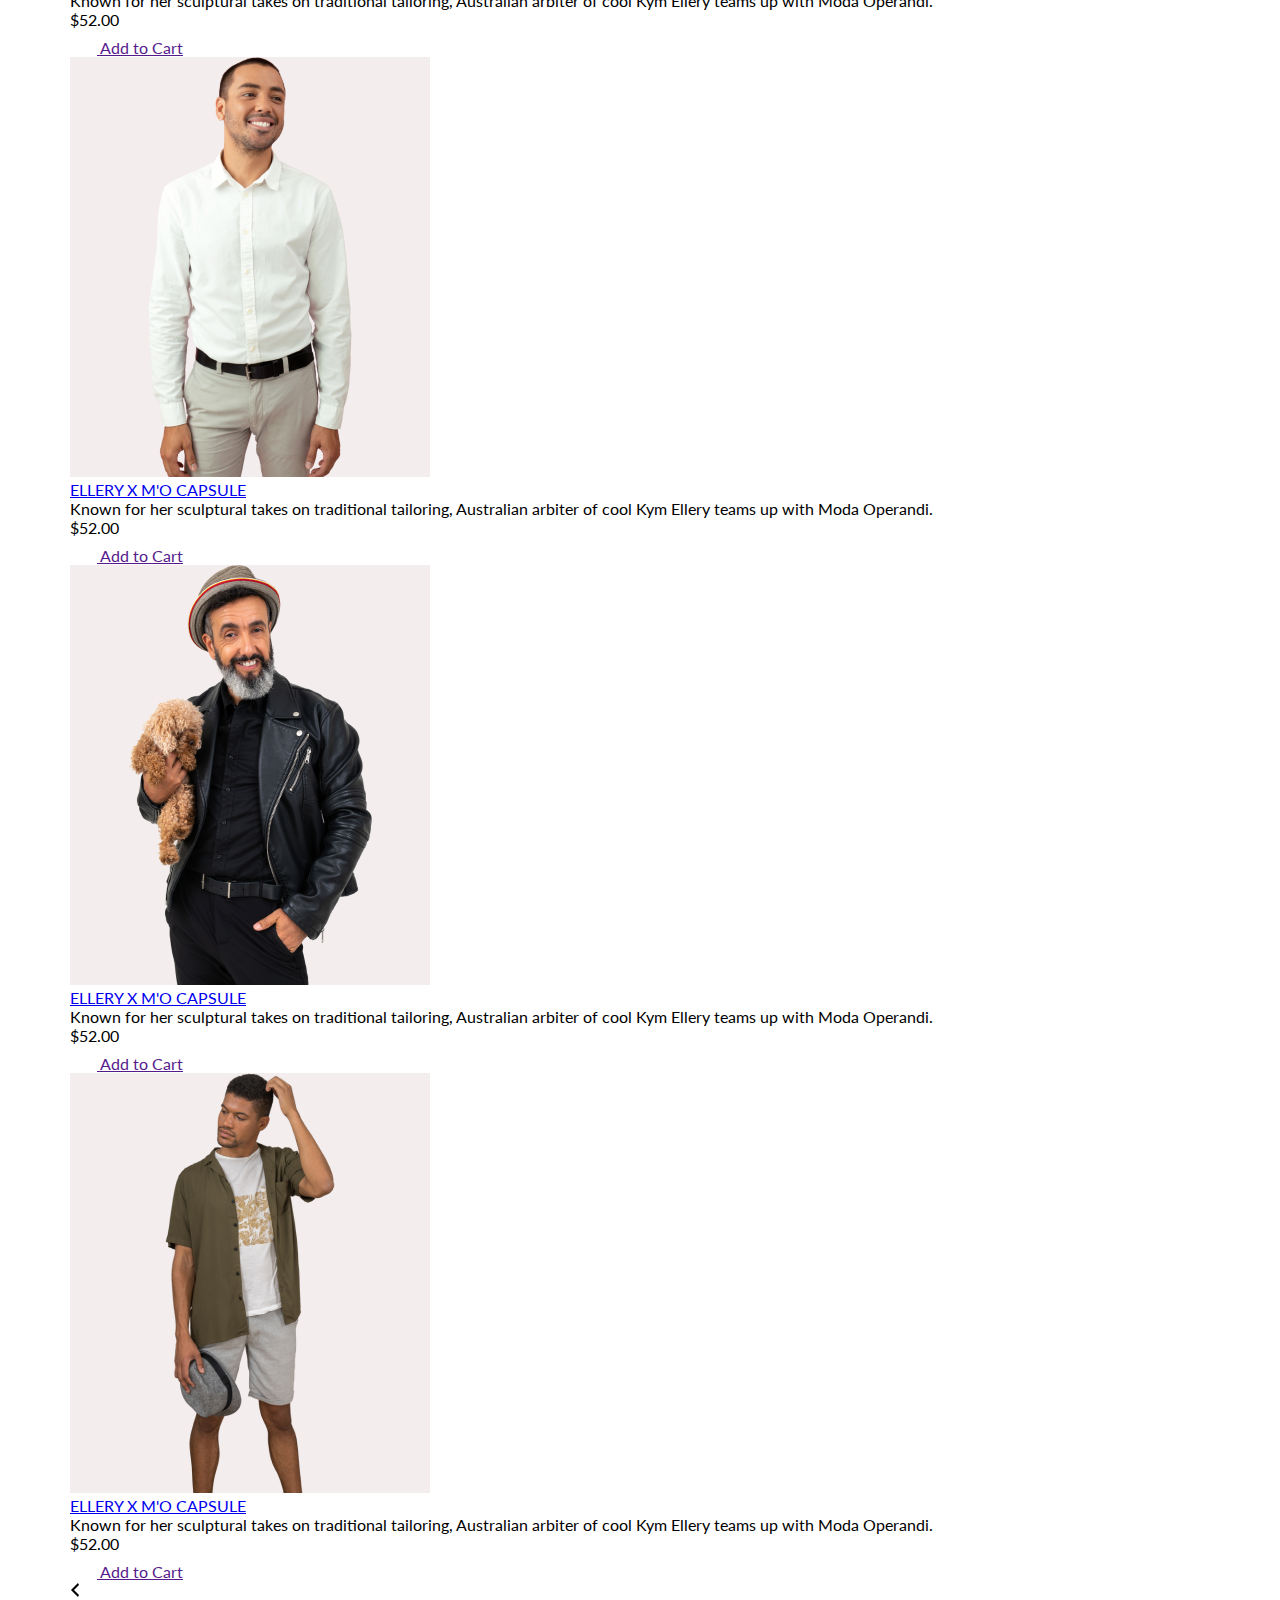
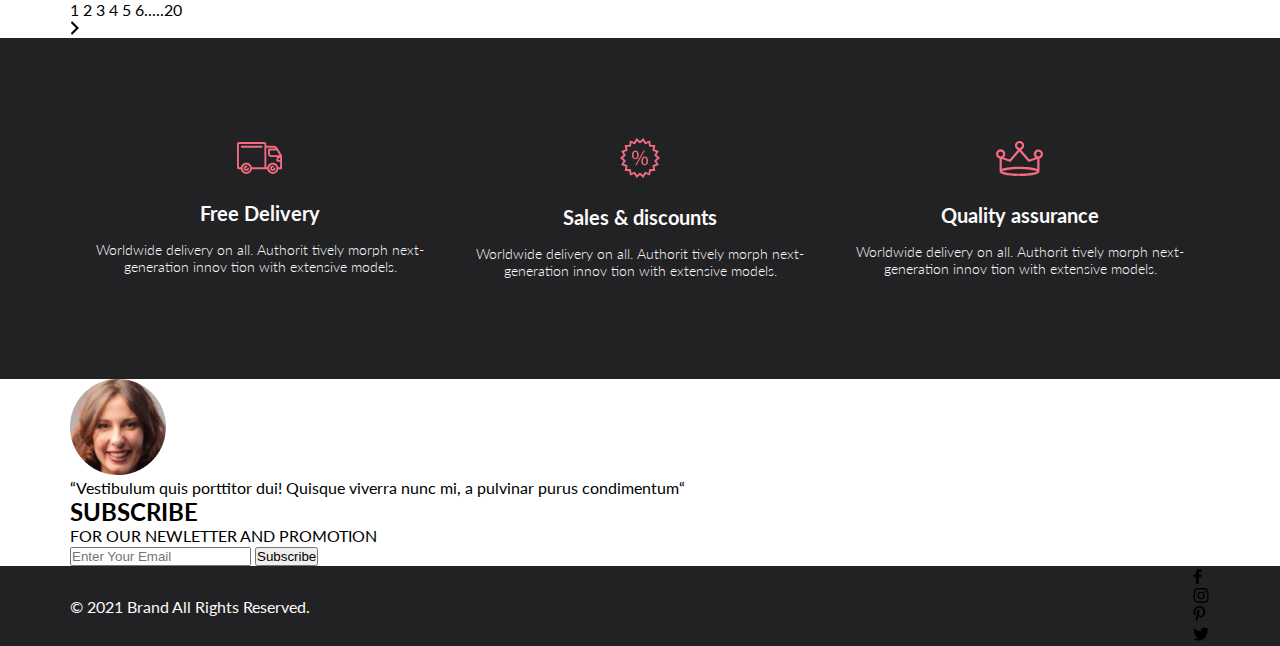
<file: catalog.html>
<!DOCTYPE html>
<html lang="ru">
<head>
	<meta charset="UTF-8">
	<meta name="viewport" content="width=device-width, initial-scale=1.0">
	<title>Каталог</title>
	<link rel="stylesheet" type="text/css" href="./CSS/style.css">
</head>
<body>
	<header class="header center">
		<div class="header__left">
			<a href="./index.html"><img src="./img/logo.png" alt="лого"></a>
			<svg class="header__search" width="27" height="28" viewBox="0 0 27 28" fill="none" xmlns="http://www.w3.org/2000/svg">
				<path d="M19.0596 17.6259C20.6713 15.8658 21.6282 13.6048 21.7698 11.2225C21.9113 8.84018 21.2288 6.48173 19.8369 4.54318C18.445 2.60463 16.4285 1.20404 14.126 0.576619C11.8234 -0.0508009 9.3751 0.13316 7.19217 1.09761C5.00923 2.06205 3.22463 3.74825 2.13804 5.87302C1.05145 7.9978 0.729054 10.4318 1.225 12.7661C1.72094 15.1005 3.00501 17.1932 4.86158 18.6927C6.71814 20.1922 9.03413 21.0072 11.4206 21.0009C13.673 21.004 15.8645 20.27 17.6606 18.9109L25.4086 26.7179C25.4941 26.807 25.5965 26.8781 25.7099 26.927C25.8232 26.9759 25.9452 27.0017 26.0686 27.0029C26.1923 27.0033 26.3148 26.9782 26.4283 26.9292C26.5419 26.8801 26.6441 26.8082 26.7286 26.7179C26.9025 26.537 26.9997 26.2958 26.9997 26.0449C26.9997 25.794 26.9025 25.5528 26.7286 25.3719L19.0596 17.6259ZM2.88662 10.5009C2.89946 8.81563 3.41094 7.17187 4.35659 5.77685C5.30224 4.38183 6.63972 3.29801 8.20044 2.662C9.76115 2.02599 11.4752 1.86627 13.1266 2.20298C14.7779 2.53969 16.2926 3.35775 17.4797 4.55404C18.6668 5.75033 19.4732 7.27129 19.7972 8.92519C20.1212 10.5791 19.9483 12.2919 19.3002 13.8476C18.6522 15.4034 17.5581 16.7325 16.1559 17.6674C14.7536 18.6023 13.1059 19.1011 11.4206 19.1009C9.14916 19.0901 6.97482 18.1784 5.37484 16.566C3.77486 14.9537 2.87998 12.7724 2.88662 10.5009Z" fill="#E8E8E8"/>
			</svg>
		</div>
		<div class="header__right">
			<div class="header__right-boxForDetails">
				<details class="header__right-datails_menu">
					<summary class="header__right-summary">
						<svg class="header_right_icon" width="32" height="23" viewBox="0 0 32 23" fill="none" xmlns="http://www.w3.org/2000/svg">
							<path d="M0 23V20.31H32V23H0ZM0 12.76V10.07H32V12.76H0ZM0 2.69V0H32V2.69H0Z" fill="#E8E8E8"/>
						</svg>
					</summary>	
					<div class="header__right-summary_menu">
						<a class="header__right-summary_menu_exit">
							<svg width="13" height="13" viewBox="0 0 13 13" fill="none" xmlns="http://www.w3.org/2000/svg">
								<path d="M7.4158 6.00409L11.7158 1.71409C11.9041 1.52579 12.0099 1.27039 12.0099 1.00409C12.0099 0.73779 11.9041 0.482395 11.7158 0.294092C11.5275 0.105788 11.2721 0 11.0058 0C10.7395 0 10.4841 0.105788 10.2958 0.294092L6.0058 4.59409L1.7158 0.294092C1.52749 0.105788 1.2721 -1.9841e-09 1.0058 0C0.739497 1.9841e-09 0.484102 0.105788 0.295798 0.294092C0.107495 0.482395 0.0017066 0.73779 0.0017066 1.00409C0.0017066 1.27039 0.107495 1.52579 0.295798 1.71409L4.5958 6.00409L0.295798 10.2941C0.20207 10.3871 0.127676 10.4977 0.0769072 10.6195C0.0261385 10.7414 0 10.8721 0 11.0041C0 11.1361 0.0261385 11.2668 0.0769072 11.3887C0.127676 11.5105 0.20207 11.6211 0.295798 11.7141C0.388761 11.8078 0.499362 11.8822 0.621222 11.933C0.743081 11.9838 0.873786 12.0099 1.0058 12.0099C1.13781 12.0099 1.26852 11.9838 1.39038 11.933C1.51223 11.8822 1.62284 11.8078 1.7158 11.7141L6.0058 7.41409L10.2958 11.7141C10.3888 11.8078 10.4994 11.8822 10.6212 11.933C10.7431 11.9838 10.8738 12.0099 11.0058 12.0099C11.1378 12.0099 11.2685 11.9838 11.3904 11.933C11.5122 11.8822 11.6228 11.8078 11.7158 11.7141C11.8095 11.6211 11.8839 11.5105 11.9347 11.3887C11.9855 11.2668 12.0116 11.1361 12.0116 11.0041C12.0116 10.8721 11.9855 10.7414 11.9347 10.6195C11.8839 10.4977 11.8095 10.3871 11.7158 10.2941L7.4158 6.00409Z" fill="#6F6E6E"/>
							</svg>
						</a>
						<h4 class="header__right-summary_menu_h4">MENU</h4>
						<ul class="header__right-summary_menu_ul">
							MAN
							<li class="header__right-summary_menu_li">Accessories</li>
							<li class="header__right-summary_menu_li">Bags</li>
							<li class="header__right-summary_menu_li">Denim</li>
							<li class="header__right-summary_menu_li">T-Shirts</li>
						</ul>
						<ul class="header__right-summary_menu_ul">
							WOMAN
							<li class="header__right-summary_menu_li">Accessories</li>
							<li class="header__right-summary_menu_li">Jackets & Coats</li>
							<li class="header__right-summary_menu_li">Polos</li>
							<li class="header__right-summary_menu_li">T-Shirts</li>
							<li class="header__right-summary_menu_li">Shirts</li>
						</ul>
						<ul class="header__right-summary_menu_ul">
							KIDS
							<li class="header__right-summary_menu_li">Accessories</li>
							<li class="header__right-summary_menu_li">Jackets & Coats</li>
							<li class="header__right-summary_menu_li">Polos</li>
							<li class="header__right-summary_menu_li">T-Shirts</li>
							<li class="header__right-summary_menu_li">Shirts</li>
							<li class="header__right-summary_menu_li">Bags</li>
						</ul>
					</div>
				</details>
			</div>
			<div class="header__right-boxForDetails">
				<details class="header__right-datails">
					<summary class="header__right-summary">
						<svg class="header_right_icon" width="29" height="29" viewBox="0 0 29 29" fill="none" xmlns="http://www.w3.org/2000/svg">
							<path d="M14.5 19.937C19 19.937 22.656 15.464 22.656 9.968C22.656 4.472 19 0 14.5 0C13.3631 0.0217413 12.2463 0.303398 11.2351 0.823397C10.2239 1.34339 9.34507 2.08794 8.66602 3C7.12663 4.99573 6.30819 7.45381 6.34399 9.974C6.34399 15.465 10 19.937 14.5 19.937ZM14.5 1.813C18 1.813 20.844 5.472 20.844 9.969C20.844 14.466 17.998 18.125 14.5 18.125C11.002 18.125 8.15603 14.465 8.15503 9.969C8.15403 5.473 11 1.813 14.5 1.813ZM20.844 18.125C20.6036 18.125 20.373 18.2205 20.203 18.3905C20.033 18.5605 19.9375 18.7911 19.9375 19.0315C19.9375 19.2719 20.033 19.5025 20.203 19.6725C20.373 19.8425 20.6036 19.938 20.844 19.938C22.526 19.9399 24.1386 20.6088 25.3279 21.7982C26.5172 22.9875 27.1861 24.6 27.188 26.282C27.1875 26.5221 27.0918 26.7523 26.922 26.9221C26.7522 27.0918 26.5221 27.1875 26.282 27.188H2.71997C2.47985 27.1875 2.24975 27.0918 2.07996 26.9221C1.91016 26.7523 1.81449 26.5221 1.81396 26.282C1.81608 24.6001 2.48517 22.9877 3.67444 21.7985C4.86371 20.6092 6.47608 19.9401 8.15796 19.938C8.39824 19.938 8.62868 19.8425 8.79858 19.6726C8.96849 19.5027 9.06396 19.2723 9.06396 19.032C9.06396 18.7917 8.96849 18.5613 8.79858 18.3914C8.62868 18.2215 8.39824 18.126 8.15796 18.126C5.99541 18.1279 3.92201 18.9875 2.39258 20.5164C0.863144 22.0453 0.00264777 24.1185 0 26.281C0.000794067 27.0019 0.287502 27.693 0.797241 28.2027C1.30698 28.7125 1.99811 28.9992 2.71899 29H26.282C27.0027 28.9989 27.6936 28.7121 28.2031 28.2024C28.7126 27.6927 28.9992 27.0017 29 26.281C28.9974 24.1187 28.1372 22.0457 26.6083 20.5168C25.0793 18.9878 23.0063 18.1276 20.844 18.125Z" fill="#E8E8E8"/>
						</svg>
					</summary>
				</details>
			</div>
			<div class="header__right-boxForDetails">
				<details class="header__right-datails">
					<summary class="header__right-summary">
						<svg class="header_right_icon basket" width="32" height="29" viewBox="0 0 32 29" fill="none" xmlns="http://www.w3.org/2000/svg">
							<path d="M26.2009 29C25.5532 28.9738 24.9415 28.6948 24.4972 28.2227C24.0529 27.7506 23.8114 27.1232 23.8245 26.475C23.8376 25.8269 24.1043 25.2097 24.5673 24.7559C25.0303 24.3022 25.6527 24.048 26.301 24.048C26.9493 24.048 27.5717 24.3022 28.0347 24.7559C28.4977 25.2097 28.7644 25.8269 28.7775 26.475C28.7906 27.1232 28.549 27.7506 28.1047 28.2227C27.6604 28.6948 27.0488 28.9738 26.401 29H26.2009ZM6.75293 26.32C6.75293 25.79 6.91011 25.2718 7.20459 24.8311C7.49907 24.3904 7.91764 24.0469 8.40735 23.844C8.89705 23.6412 9.43594 23.5881 9.95581 23.6915C10.4757 23.7949 10.9532 24.0502 11.328 24.425C11.7028 24.7998 11.9581 25.2773 12.0615 25.7972C12.1649 26.317 12.1118 26.8559 11.9089 27.3456C11.7061 27.8353 11.3626 28.2539 10.9219 28.5483C10.4812 28.8428 9.96304 29 9.43298 29C9.08087 29.0003 8.73212 28.9311 8.40674 28.7966C8.08136 28.662 7.78569 28.4646 7.53662 28.2158C7.28755 27.9669 7.09001 27.6713 6.9552 27.3461C6.82039 27.0208 6.75098 26.6721 6.75098 26.32H6.75293ZM10.553 20.686C10.2935 20.6868 10.0409 20.6024 9.83411 20.4457C9.62727 20.2891 9.47758 20.0689 9.40796 19.819L4.57495 2.36401H1.18201C0.868521 2.36401 0.567859 2.23947 0.346191 2.01781C0.124523 1.79614 0 1.49549 0 1.18201C0 0.868519 0.124523 0.567873 0.346191 0.346205C0.567859 0.124537 0.868521 5.81268e-06 1.18201 5.81268e-06H5.46301C5.7225 -0.00080736 5.97504 0.0837201 6.18176 0.240568C6.38848 0.397416 6.53784 0.617884 6.60693 0.868006L11.4399 18.323H24.6179L29.001 8.27501H14.401C14.2428 8.27961 14.0854 8.25242 13.9379 8.19507C13.7904 8.13771 13.6559 8.05134 13.5424 7.94108C13.4288 7.83082 13.3386 7.69891 13.277 7.55315C13.2154 7.40739 13.1836 7.25075 13.1836 7.0925C13.1836 6.93426 13.2154 6.77762 13.277 6.63186C13.3386 6.4861 13.4288 6.35419 13.5424 6.24393C13.6559 6.13367 13.7904 6.0473 13.9379 5.98994C14.0854 5.93259 14.2428 5.90541 14.401 5.91001H30.814C31.0097 5.90996 31.2022 5.95866 31.3744 6.05172C31.5465 6.14478 31.6928 6.27926 31.7999 6.44301C31.9078 6.60729 31.9734 6.79569 31.9908 6.99145C32.0083 7.18721 31.9771 7.38424 31.9 7.565L26.495 19.977C26.4026 20.1876 26.251 20.3668 26.0585 20.4927C25.866 20.6186 25.641 20.6858 25.411 20.686H10.553Z" fill="#E8E8E8"/>
						</svg>
					</summary>
				</details>
			</div>
		</div>
	</header>
	<nav class="nav center">
		<div class="nav__left">
			<h1 class="nav_heading">NEW ARRIVALS</h1>
		</div>
		<div class="nav__right">
			<a href="./index.html" class="nav__right-link">HOME</a>
			/
			<a href="#" class="nav__right-link">MEN</a>
			/
			<a href="./catalog.html" class="nav__right-link active" >NEW ARRIVALS</a>
		</div>
	</nav>
	<!-- Fetured items -->
	<section class="fetured-items center">
			<div class="product__filters">
				<div class="product__filters-left">
					<details class="product__filters-left_filter_details">
						<summary class="product__filters-left_filter">
							FILTER
							<svg class="product__filters-left_updown" width="15" height="10" viewBox="0 0 15 10" fill="#000" xmlns="http://www.w3.org/2000/svg">
								<path d="M0.833333 10H4.16667C4.625 10 5 9.625 5 9.16667C5 8.70833 4.625 8.33333 4.16667 8.33333H0.833333C0.375 8.33333 0 8.70833 0 9.16667C0 9.625 0.375 10 0.833333 10ZM0 0.833333C0 1.29167 0.375 1.66667 0.833333 1.66667H14.1667C14.625 1.66667 15 1.29167 15 0.833333C15 0.375 14.625 0 14.1667 0H0.833333C0.375 0 0 0.375 0 0.833333ZM0.833333 5.83333H9.16667C9.625 5.83333 10 5.45833 10 5C10 4.54167 9.625 4.16667 9.16667 4.16667H0.833333C0.375 4.16667 0 4.54167 0 5C0 5.45833 0.375 5.83333 0.833333 5.83333Z"/>
							</svg>
						</summary> 
						<h3 class="product__filters-filter_heading">CATEGORY</h3>
						<hr class="product__filters-filter_hr">
						<div class="product__filter-filter_container">
							<a href="" class="pf-fh_item">Accessories</a>
							<a href="" class="pf-fh_item">Bags</a>
							<a href="" class="pf-fh_item">Denim</a>
							<a href="" class="pf-fh_item">Hoodies & Sweatshirts</a>
							<a href="" class="pf-fh_item">Jackets & Coats</a>
							<a href="" class="pf-fh_item">Polos</a>
							<a href="" class="pf-fh_item">Shirts</a>
							<a href="" class="pf-fh_item">Shoes</a>
							<a href="" class="pf-fh_item">Sweaters & Knits</a>
							<a href="" class="pf-fh_item">T-Shirts</a>
							<a href="" class="pf-fh_item">Tanks</a>
						</div>
						<h3 class="product__filters-filter_heading">BRAND</h3>
						<h3 class="product__filters-filter_heading">DESIGNER</h3>
					</details>
				</div>	
				<div class="product__filters-right">
					<div class="product__filters-right_container">
						<details class="product__filters-right-details_trendnow">
							<summary class="product__filters-right-summary">TRENDING NOW</summary>
						</details>
					</div>
					<div class="product__filters-right_container">
						<details class="product__filters-right-details_size">
							<summary class="product__filters-right-summary">SIZE</summary>
							<div class="product___sizeBox">
								<div class="product___sizeBox-item">
									<input type="checkbox" class="product__filter-rs_input"></input>
									<label for="Size_XS" class="product__filter-rs_label">XS</label>
								</div>
								<div class="product___sizeBox-item">
									<input type="checkbox" class="product__filter-rs_input"></input>
									<label for="Size_S" class="product__filter-rs_label">S</label>
								</div>
								<div class="product___sizeBox-item">
									<input type="checkbox" class="product__filter-rs_input"></input>
									<label for="Size_M" class="product__filter-rs_label">M</label>
								</div>
								<div class="product___sizeBox-item">
									<input type="checkbox" class="product__filter-rs_input"></input>
									<label for="Size_L" class="product__filter-rs_label">L</label>
								</div>
							</div>
						</details>
					</div>
					<div class="product__filters-right_container">
						<details class="product__filters-right-details_price">
							<summary class="product__filters-right-summary">PRICE</summary>
						</details>
					</div>
				</div>		
			</div>
			<div class="product-box">
				<div class="product">
					<a href="#" class="product__img-link">
						<img src="./img/catalog/Capsule_item1.png" alt="Capsule_item1.png" class="product__img">
					</a>
					<div class="product__inner">
						<a href="#" class="product__name">ELLERY X M'O CAPSULE</a>
						<p class="product__text">Known for her sculptural takes on traditional tailoring, Australian arbiter of cool Kym Ellery teams up with Moda Operandi.</p>
						<p class="product__price">$52.00</p>
					</div>
					<a href="" class="product__addToCart">
						<svg class="product__cart" width="27" height="25" viewBox="0 0 27 25" fill="#fff" xmlns="http://www.w3.org/2000/svg">
							<path d="M21.876 22.2662C21.921 22.2549 21.9423 22.2339 21.96 22.2129C21.9678 22.2037 21.9756 22.1946 21.9835 22.1855C22.02 22.1438 22.0233 22.0553 22.0224 22.0105C22.0092 21.9044 21.9185 21.8315 21.8412 21.8315C21.8375 21.8315 21.8336 21.8317 21.8312 21.8318C21.7531 21.8372 21.6653 21.9409 21.6719 22.0625C21.6813 22.1793 21.7675 22.2662 21.8392 22.2662H21.876ZM8.21954 22.2599C8.31873 22.2599 8.39935 22.1655 8.39935 22.0496C8.39935 21.9341 8.31873 21.8401 8.21954 21.8401C8.12042 21.8401 8.03973 21.9341 8.03973 22.0496C8.03973 22.1655 8.12042 22.2599 8.21954 22.2599ZM21.9995 24.2662C21.9517 24.2662 21.8878 24.2662 21.8392 24.2662C20.7017 24.2662 19.7567 23.3545 19.6765 22.198C19.5964 20.9929 20.4937 19.9183 21.6953 19.8364C21.7441 19.8331 21.7928 19.8315 21.8412 19.8315C22.9799 19.8315 23.9413 20.7324 24.019 21.8884C24.0505 22.4915 23.8741 23.0612 23.4898 23.5012C23.1055 23.9575 22.5764 24.2177 21.9995 24.2662ZM8.21954 24.2599C7.01532 24.2599 6.03973 23.2709 6.03973 22.0496C6.03973 20.8291 7.01532 19.8401 8.21954 19.8401C9.42371 19.8401 10.3994 20.8291 10.3994 22.0496C10.3994 23.2709 9.42371 24.2599 8.21954 24.2599ZM21.1984 17.3938H9.13306C8.70013 17.3938 8.31586 17.1005 8.20331 16.6775L4.27753 2.24768H1.52173C0.993408 2.24768 0.560547 1.80859 0.560547 1.27039C0.560547 0.733032 0.993408 0.292969 1.52173 0.292969H4.99933C5.43134 0.292969 5.81561 0.586304 5.9281 1.01025L9.85394 15.4391H20.5576L24.1144 7.13379H12.2578C11.7286 7.13379 11.2957 6.69373 11.2957 6.15649C11.2957 5.61914 11.7286 5.17908 12.2578 5.17908H25.5886C25.9091 5.17908 26.2141 5.34192 26.3896 5.61914C26.566 5.89539 26.5984 6.23743 26.4697 6.547L22.0795 16.807C21.9193 17.1653 21.5827 17.3938 21.1984 17.3938Z"/>
						</svg>
						Add to Cart
					</a>
				</div>
				<div class="product">
					<a href="#" class="product__img-link">
						<img src="./img/catalog/Capsule_item7.png" alt="Capsule_item1.png" class="product__img">
					</a>
					<div class="product__inner">
						<a href="#" class="product__name">ELLERY X M'O CAPSULE</a>
						<p class="product__text">Known for her sculptural takes on traditional tailoring, Australian arbiter of cool Kym Ellery teams up with Moda Operandi.</p>
						<p class="product__price">$52.00</p>
					</div>
					<a href="" class="product__addToCart">
						<svg class="product__cart" width="27" height="25" viewBox="0 0 27 25" fill="#fff" xmlns="http://www.w3.org/2000/svg">
							<path d="M21.876 22.2662C21.921 22.2549 21.9423 22.2339 21.96 22.2129C21.9678 22.2037 21.9756 22.1946 21.9835 22.1855C22.02 22.1438 22.0233 22.0553 22.0224 22.0105C22.0092 21.9044 21.9185 21.8315 21.8412 21.8315C21.8375 21.8315 21.8336 21.8317 21.8312 21.8318C21.7531 21.8372 21.6653 21.9409 21.6719 22.0625C21.6813 22.1793 21.7675 22.2662 21.8392 22.2662H21.876ZM8.21954 22.2599C8.31873 22.2599 8.39935 22.1655 8.39935 22.0496C8.39935 21.9341 8.31873 21.8401 8.21954 21.8401C8.12042 21.8401 8.03973 21.9341 8.03973 22.0496C8.03973 22.1655 8.12042 22.2599 8.21954 22.2599ZM21.9995 24.2662C21.9517 24.2662 21.8878 24.2662 21.8392 24.2662C20.7017 24.2662 19.7567 23.3545 19.6765 22.198C19.5964 20.9929 20.4937 19.9183 21.6953 19.8364C21.7441 19.8331 21.7928 19.8315 21.8412 19.8315C22.9799 19.8315 23.9413 20.7324 24.019 21.8884C24.0505 22.4915 23.8741 23.0612 23.4898 23.5012C23.1055 23.9575 22.5764 24.2177 21.9995 24.2662ZM8.21954 24.2599C7.01532 24.2599 6.03973 23.2709 6.03973 22.0496C6.03973 20.8291 7.01532 19.8401 8.21954 19.8401C9.42371 19.8401 10.3994 20.8291 10.3994 22.0496C10.3994 23.2709 9.42371 24.2599 8.21954 24.2599ZM21.1984 17.3938H9.13306C8.70013 17.3938 8.31586 17.1005 8.20331 16.6775L4.27753 2.24768H1.52173C0.993408 2.24768 0.560547 1.80859 0.560547 1.27039C0.560547 0.733032 0.993408 0.292969 1.52173 0.292969H4.99933C5.43134 0.292969 5.81561 0.586304 5.9281 1.01025L9.85394 15.4391H20.5576L24.1144 7.13379H12.2578C11.7286 7.13379 11.2957 6.69373 11.2957 6.15649C11.2957 5.61914 11.7286 5.17908 12.2578 5.17908H25.5886C25.9091 5.17908 26.2141 5.34192 26.3896 5.61914C26.566 5.89539 26.5984 6.23743 26.4697 6.547L22.0795 16.807C21.9193 17.1653 21.5827 17.3938 21.1984 17.3938Z"/>
						</svg>
						Add to Cart
					</a>
				</div>
				<div class="product">
					<a href="#" class="product__img-link">
						<img src="./img/catalog/Capsule_item3.png" alt="Capsule_item1.png" class="product__img">
					</a>
					<div class="product__inner">
						<a href="#" class="product__name">ELLERY X M'O CAPSULE</a>
						<p class="product__text">Known for her sculptural takes on traditional tailoring, Australian arbiter of cool Kym Ellery teams up with Moda Operandi.</p>
						<p class="product__price">$52.00</p>
					</div>
					<a href="" class="product__addToCart">
						<svg class="product__cart" width="27" height="25" viewBox="0 0 27 25" fill="#fff" xmlns="http://www.w3.org/2000/svg">
							<path d="M21.876 22.2662C21.921 22.2549 21.9423 22.2339 21.96 22.2129C21.9678 22.2037 21.9756 22.1946 21.9835 22.1855C22.02 22.1438 22.0233 22.0553 22.0224 22.0105C22.0092 21.9044 21.9185 21.8315 21.8412 21.8315C21.8375 21.8315 21.8336 21.8317 21.8312 21.8318C21.7531 21.8372 21.6653 21.9409 21.6719 22.0625C21.6813 22.1793 21.7675 22.2662 21.8392 22.2662H21.876ZM8.21954 22.2599C8.31873 22.2599 8.39935 22.1655 8.39935 22.0496C8.39935 21.9341 8.31873 21.8401 8.21954 21.8401C8.12042 21.8401 8.03973 21.9341 8.03973 22.0496C8.03973 22.1655 8.12042 22.2599 8.21954 22.2599ZM21.9995 24.2662C21.9517 24.2662 21.8878 24.2662 21.8392 24.2662C20.7017 24.2662 19.7567 23.3545 19.6765 22.198C19.5964 20.9929 20.4937 19.9183 21.6953 19.8364C21.7441 19.8331 21.7928 19.8315 21.8412 19.8315C22.9799 19.8315 23.9413 20.7324 24.019 21.8884C24.0505 22.4915 23.8741 23.0612 23.4898 23.5012C23.1055 23.9575 22.5764 24.2177 21.9995 24.2662ZM8.21954 24.2599C7.01532 24.2599 6.03973 23.2709 6.03973 22.0496C6.03973 20.8291 7.01532 19.8401 8.21954 19.8401C9.42371 19.8401 10.3994 20.8291 10.3994 22.0496C10.3994 23.2709 9.42371 24.2599 8.21954 24.2599ZM21.1984 17.3938H9.13306C8.70013 17.3938 8.31586 17.1005 8.20331 16.6775L4.27753 2.24768H1.52173C0.993408 2.24768 0.560547 1.80859 0.560547 1.27039C0.560547 0.733032 0.993408 0.292969 1.52173 0.292969H4.99933C5.43134 0.292969 5.81561 0.586304 5.9281 1.01025L9.85394 15.4391H20.5576L24.1144 7.13379H12.2578C11.7286 7.13379 11.2957 6.69373 11.2957 6.15649C11.2957 5.61914 11.7286 5.17908 12.2578 5.17908H25.5886C25.9091 5.17908 26.2141 5.34192 26.3896 5.61914C26.566 5.89539 26.5984 6.23743 26.4697 6.547L22.0795 16.807C21.9193 17.1653 21.5827 17.3938 21.1984 17.3938Z"/>
						</svg>
						Add to Cart
					</a>
				</div>
				<div class="product">
					<a href="#" class="product__img-link">
						<img src="./img/catalog/Capsule_item8.png" alt="Capsule_item1.png" class="product__img">
					</a>
					<div class="product__inner">
						<a href="#" class="product__name">ELLERY X M'O CAPSULE</a>
						<p class="product__text">Known for her sculptural takes on traditional tailoring, Australian arbiter of cool Kym Ellery teams up with Moda Operandi.</p>
						<p class="product__price">$52.00</p>
					</div>
					<a href="" class="product__addToCart">
						<svg class="product__cart" width="27" height="25" viewBox="0 0 27 25" fill="#fff" xmlns="http://www.w3.org/2000/svg">
							<path d="M21.876 22.2662C21.921 22.2549 21.9423 22.2339 21.96 22.2129C21.9678 22.2037 21.9756 22.1946 21.9835 22.1855C22.02 22.1438 22.0233 22.0553 22.0224 22.0105C22.0092 21.9044 21.9185 21.8315 21.8412 21.8315C21.8375 21.8315 21.8336 21.8317 21.8312 21.8318C21.7531 21.8372 21.6653 21.9409 21.6719 22.0625C21.6813 22.1793 21.7675 22.2662 21.8392 22.2662H21.876ZM8.21954 22.2599C8.31873 22.2599 8.39935 22.1655 8.39935 22.0496C8.39935 21.9341 8.31873 21.8401 8.21954 21.8401C8.12042 21.8401 8.03973 21.9341 8.03973 22.0496C8.03973 22.1655 8.12042 22.2599 8.21954 22.2599ZM21.9995 24.2662C21.9517 24.2662 21.8878 24.2662 21.8392 24.2662C20.7017 24.2662 19.7567 23.3545 19.6765 22.198C19.5964 20.9929 20.4937 19.9183 21.6953 19.8364C21.7441 19.8331 21.7928 19.8315 21.8412 19.8315C22.9799 19.8315 23.9413 20.7324 24.019 21.8884C24.0505 22.4915 23.8741 23.0612 23.4898 23.5012C23.1055 23.9575 22.5764 24.2177 21.9995 24.2662ZM8.21954 24.2599C7.01532 24.2599 6.03973 23.2709 6.03973 22.0496C6.03973 20.8291 7.01532 19.8401 8.21954 19.8401C9.42371 19.8401 10.3994 20.8291 10.3994 22.0496C10.3994 23.2709 9.42371 24.2599 8.21954 24.2599ZM21.1984 17.3938H9.13306C8.70013 17.3938 8.31586 17.1005 8.20331 16.6775L4.27753 2.24768H1.52173C0.993408 2.24768 0.560547 1.80859 0.560547 1.27039C0.560547 0.733032 0.993408 0.292969 1.52173 0.292969H4.99933C5.43134 0.292969 5.81561 0.586304 5.9281 1.01025L9.85394 15.4391H20.5576L24.1144 7.13379H12.2578C11.7286 7.13379 11.2957 6.69373 11.2957 6.15649C11.2957 5.61914 11.7286 5.17908 12.2578 5.17908H25.5886C25.9091 5.17908 26.2141 5.34192 26.3896 5.61914C26.566 5.89539 26.5984 6.23743 26.4697 6.547L22.0795 16.807C21.9193 17.1653 21.5827 17.3938 21.1984 17.3938Z"/>
						</svg>
						Add to Cart
					</a>
				</div>
				<div class="product">
					<a href="#" class="product__img-link">
						<img src="./img/catalog/Capsule_item13.png" alt="Capsule_item1.png" class="product__img">
					</a>
					<div class="product__inner">
						<a href="#" class="product__name">ELLERY X M'O CAPSULE</a>
						<p class="product__text">Known for her sculptural takes on traditional tailoring, Australian arbiter of cool Kym Ellery teams up with Moda Operandi.</p>
						<p class="product__price">$52.00</p>
					</div>
					<a href="" class="product__addToCart">
						<svg class="product__cart" width="27" height="25" viewBox="0 0 27 25" fill="#fff" xmlns="http://www.w3.org/2000/svg">
							<path d="M21.876 22.2662C21.921 22.2549 21.9423 22.2339 21.96 22.2129C21.9678 22.2037 21.9756 22.1946 21.9835 22.1855C22.02 22.1438 22.0233 22.0553 22.0224 22.0105C22.0092 21.9044 21.9185 21.8315 21.8412 21.8315C21.8375 21.8315 21.8336 21.8317 21.8312 21.8318C21.7531 21.8372 21.6653 21.9409 21.6719 22.0625C21.6813 22.1793 21.7675 22.2662 21.8392 22.2662H21.876ZM8.21954 22.2599C8.31873 22.2599 8.39935 22.1655 8.39935 22.0496C8.39935 21.9341 8.31873 21.8401 8.21954 21.8401C8.12042 21.8401 8.03973 21.9341 8.03973 22.0496C8.03973 22.1655 8.12042 22.2599 8.21954 22.2599ZM21.9995 24.2662C21.9517 24.2662 21.8878 24.2662 21.8392 24.2662C20.7017 24.2662 19.7567 23.3545 19.6765 22.198C19.5964 20.9929 20.4937 19.9183 21.6953 19.8364C21.7441 19.8331 21.7928 19.8315 21.8412 19.8315C22.9799 19.8315 23.9413 20.7324 24.019 21.8884C24.0505 22.4915 23.8741 23.0612 23.4898 23.5012C23.1055 23.9575 22.5764 24.2177 21.9995 24.2662ZM8.21954 24.2599C7.01532 24.2599 6.03973 23.2709 6.03973 22.0496C6.03973 20.8291 7.01532 19.8401 8.21954 19.8401C9.42371 19.8401 10.3994 20.8291 10.3994 22.0496C10.3994 23.2709 9.42371 24.2599 8.21954 24.2599ZM21.1984 17.3938H9.13306C8.70013 17.3938 8.31586 17.1005 8.20331 16.6775L4.27753 2.24768H1.52173C0.993408 2.24768 0.560547 1.80859 0.560547 1.27039C0.560547 0.733032 0.993408 0.292969 1.52173 0.292969H4.99933C5.43134 0.292969 5.81561 0.586304 5.9281 1.01025L9.85394 15.4391H20.5576L24.1144 7.13379H12.2578C11.7286 7.13379 11.2957 6.69373 11.2957 6.15649C11.2957 5.61914 11.7286 5.17908 12.2578 5.17908H25.5886C25.9091 5.17908 26.2141 5.34192 26.3896 5.61914C26.566 5.89539 26.5984 6.23743 26.4697 6.547L22.0795 16.807C21.9193 17.1653 21.5827 17.3938 21.1984 17.3938Z"/>
						</svg>
						Add to Cart
					</a>
				</div>
				<div class="product">
					<a href="#" class="product__img-link">
						<img src="./img/catalog/Capsule_item9.png" alt="Capsule_item1.png" class="product__img">
					</a>
					<div class="product__inner">
						<a href="#" class="product__name">ELLERY X M'O CAPSULE</a>
						<p class="product__text">Known for her sculptural takes on traditional tailoring, Australian arbiter of cool Kym Ellery teams up with Moda Operandi.</p>
						<p class="product__price">$52.00</p>
					</div>
					<a href="" class="product__addToCart">
						<svg class="product__cart" width="27" height="25" viewBox="0 0 27 25" fill="#fff" xmlns="http://www.w3.org/2000/svg">
							<path d="M21.876 22.2662C21.921 22.2549 21.9423 22.2339 21.96 22.2129C21.9678 22.2037 21.9756 22.1946 21.9835 22.1855C22.02 22.1438 22.0233 22.0553 22.0224 22.0105C22.0092 21.9044 21.9185 21.8315 21.8412 21.8315C21.8375 21.8315 21.8336 21.8317 21.8312 21.8318C21.7531 21.8372 21.6653 21.9409 21.6719 22.0625C21.6813 22.1793 21.7675 22.2662 21.8392 22.2662H21.876ZM8.21954 22.2599C8.31873 22.2599 8.39935 22.1655 8.39935 22.0496C8.39935 21.9341 8.31873 21.8401 8.21954 21.8401C8.12042 21.8401 8.03973 21.9341 8.03973 22.0496C8.03973 22.1655 8.12042 22.2599 8.21954 22.2599ZM21.9995 24.2662C21.9517 24.2662 21.8878 24.2662 21.8392 24.2662C20.7017 24.2662 19.7567 23.3545 19.6765 22.198C19.5964 20.9929 20.4937 19.9183 21.6953 19.8364C21.7441 19.8331 21.7928 19.8315 21.8412 19.8315C22.9799 19.8315 23.9413 20.7324 24.019 21.8884C24.0505 22.4915 23.8741 23.0612 23.4898 23.5012C23.1055 23.9575 22.5764 24.2177 21.9995 24.2662ZM8.21954 24.2599C7.01532 24.2599 6.03973 23.2709 6.03973 22.0496C6.03973 20.8291 7.01532 19.8401 8.21954 19.8401C9.42371 19.8401 10.3994 20.8291 10.3994 22.0496C10.3994 23.2709 9.42371 24.2599 8.21954 24.2599ZM21.1984 17.3938H9.13306C8.70013 17.3938 8.31586 17.1005 8.20331 16.6775L4.27753 2.24768H1.52173C0.993408 2.24768 0.560547 1.80859 0.560547 1.27039C0.560547 0.733032 0.993408 0.292969 1.52173 0.292969H4.99933C5.43134 0.292969 5.81561 0.586304 5.9281 1.01025L9.85394 15.4391H20.5576L24.1144 7.13379H12.2578C11.7286 7.13379 11.2957 6.69373 11.2957 6.15649C11.2957 5.61914 11.7286 5.17908 12.2578 5.17908H25.5886C25.9091 5.17908 26.2141 5.34192 26.3896 5.61914C26.566 5.89539 26.5984 6.23743 26.4697 6.547L22.0795 16.807C21.9193 17.1653 21.5827 17.3938 21.1984 17.3938Z"/>
						</svg>
						Add to Cart
					</a>
				</div>
				<div class="product">
					<a href="#" class="product__img-link">
						<img src="./img/catalog/Capsule_item10.png" alt="Capsule_item1.png" class="product__img">
					</a>
					<div class="product__inner">
						<a href="#" class="product__name">ELLERY X M'O CAPSULE</a>
						<p class="product__text">Known for her sculptural takes on traditional tailoring, Australian arbiter of cool Kym Ellery teams up with Moda Operandi.</p>
						<p class="product__price">$52.00</p>
					</div>
					<a href="" class="product__addToCart">
						<svg class="product__cart" width="27" height="25" viewBox="0 0 27 25" fill="#fff" xmlns="http://www.w3.org/2000/svg">
							<path d="M21.876 22.2662C21.921 22.2549 21.9423 22.2339 21.96 22.2129C21.9678 22.2037 21.9756 22.1946 21.9835 22.1855C22.02 22.1438 22.0233 22.0553 22.0224 22.0105C22.0092 21.9044 21.9185 21.8315 21.8412 21.8315C21.8375 21.8315 21.8336 21.8317 21.8312 21.8318C21.7531 21.8372 21.6653 21.9409 21.6719 22.0625C21.6813 22.1793 21.7675 22.2662 21.8392 22.2662H21.876ZM8.21954 22.2599C8.31873 22.2599 8.39935 22.1655 8.39935 22.0496C8.39935 21.9341 8.31873 21.8401 8.21954 21.8401C8.12042 21.8401 8.03973 21.9341 8.03973 22.0496C8.03973 22.1655 8.12042 22.2599 8.21954 22.2599ZM21.9995 24.2662C21.9517 24.2662 21.8878 24.2662 21.8392 24.2662C20.7017 24.2662 19.7567 23.3545 19.6765 22.198C19.5964 20.9929 20.4937 19.9183 21.6953 19.8364C21.7441 19.8331 21.7928 19.8315 21.8412 19.8315C22.9799 19.8315 23.9413 20.7324 24.019 21.8884C24.0505 22.4915 23.8741 23.0612 23.4898 23.5012C23.1055 23.9575 22.5764 24.2177 21.9995 24.2662ZM8.21954 24.2599C7.01532 24.2599 6.03973 23.2709 6.03973 22.0496C6.03973 20.8291 7.01532 19.8401 8.21954 19.8401C9.42371 19.8401 10.3994 20.8291 10.3994 22.0496C10.3994 23.2709 9.42371 24.2599 8.21954 24.2599ZM21.1984 17.3938H9.13306C8.70013 17.3938 8.31586 17.1005 8.20331 16.6775L4.27753 2.24768H1.52173C0.993408 2.24768 0.560547 1.80859 0.560547 1.27039C0.560547 0.733032 0.993408 0.292969 1.52173 0.292969H4.99933C5.43134 0.292969 5.81561 0.586304 5.9281 1.01025L9.85394 15.4391H20.5576L24.1144 7.13379H12.2578C11.7286 7.13379 11.2957 6.69373 11.2957 6.15649C11.2957 5.61914 11.7286 5.17908 12.2578 5.17908H25.5886C25.9091 5.17908 26.2141 5.34192 26.3896 5.61914C26.566 5.89539 26.5984 6.23743 26.4697 6.547L22.0795 16.807C21.9193 17.1653 21.5827 17.3938 21.1984 17.3938Z"/>
						</svg>
						Add to Cart
					</a>
				</div>
				<div class="product">
					<a href="#" class="product__img-link">
						<img src="./img/catalog/Capsule_item11.png" alt="Capsule_item1.png" class="product__img">
					</a>
					<div class="product__inner">
						<a href="#" class="product__name">ELLERY X M'O CAPSULE</a>
						<p class="product__text">Known for her sculptural takes on traditional tailoring, Australian arbiter of cool Kym Ellery teams up with Moda Operandi.</p>
						<p class="product__price">$52.00</p>
					</div>
					<a href="" class="product__addToCart">
						<svg class="product__cart" width="27" height="25" viewBox="0 0 27 25" fill="#fff" xmlns="http://www.w3.org/2000/svg">
							<path d="M21.876 22.2662C21.921 22.2549 21.9423 22.2339 21.96 22.2129C21.9678 22.2037 21.9756 22.1946 21.9835 22.1855C22.02 22.1438 22.0233 22.0553 22.0224 22.0105C22.0092 21.9044 21.9185 21.8315 21.8412 21.8315C21.8375 21.8315 21.8336 21.8317 21.8312 21.8318C21.7531 21.8372 21.6653 21.9409 21.6719 22.0625C21.6813 22.1793 21.7675 22.2662 21.8392 22.2662H21.876ZM8.21954 22.2599C8.31873 22.2599 8.39935 22.1655 8.39935 22.0496C8.39935 21.9341 8.31873 21.8401 8.21954 21.8401C8.12042 21.8401 8.03973 21.9341 8.03973 22.0496C8.03973 22.1655 8.12042 22.2599 8.21954 22.2599ZM21.9995 24.2662C21.9517 24.2662 21.8878 24.2662 21.8392 24.2662C20.7017 24.2662 19.7567 23.3545 19.6765 22.198C19.5964 20.9929 20.4937 19.9183 21.6953 19.8364C21.7441 19.8331 21.7928 19.8315 21.8412 19.8315C22.9799 19.8315 23.9413 20.7324 24.019 21.8884C24.0505 22.4915 23.8741 23.0612 23.4898 23.5012C23.1055 23.9575 22.5764 24.2177 21.9995 24.2662ZM8.21954 24.2599C7.01532 24.2599 6.03973 23.2709 6.03973 22.0496C6.03973 20.8291 7.01532 19.8401 8.21954 19.8401C9.42371 19.8401 10.3994 20.8291 10.3994 22.0496C10.3994 23.2709 9.42371 24.2599 8.21954 24.2599ZM21.1984 17.3938H9.13306C8.70013 17.3938 8.31586 17.1005 8.20331 16.6775L4.27753 2.24768H1.52173C0.993408 2.24768 0.560547 1.80859 0.560547 1.27039C0.560547 0.733032 0.993408 0.292969 1.52173 0.292969H4.99933C5.43134 0.292969 5.81561 0.586304 5.9281 1.01025L9.85394 15.4391H20.5576L24.1144 7.13379H12.2578C11.7286 7.13379 11.2957 6.69373 11.2957 6.15649C11.2957 5.61914 11.7286 5.17908 12.2578 5.17908H25.5886C25.9091 5.17908 26.2141 5.34192 26.3896 5.61914C26.566 5.89539 26.5984 6.23743 26.4697 6.547L22.0795 16.807C21.9193 17.1653 21.5827 17.3938 21.1984 17.3938Z"/>
						</svg>
						Add to Cart
					</a>
				</div>
				<div class="product">
					<a href="#" class="product__img-link">
						<img src="./img/catalog/Capsule_item12.png" alt="Capsule_item1.png" class="product__img">
					</a>
					<div class="product__inner">
						<a href="#" class="product__name">ELLERY X M'O CAPSULE</a>
						<p class="product__text">Known for her sculptural takes on traditional tailoring, Australian arbiter of cool Kym Ellery teams up with Moda Operandi.</p>
						<p class="product__price">$52.00</p>
					</div>
					<a href="" class="product__addToCart">
						<svg class="product__cart" width="27" height="25" viewBox="0 0 27 25" fill="#fff" xmlns="http://www.w3.org/2000/svg">
							<path d="M21.876 22.2662C21.921 22.2549 21.9423 22.2339 21.96 22.2129C21.9678 22.2037 21.9756 22.1946 21.9835 22.1855C22.02 22.1438 22.0233 22.0553 22.0224 22.0105C22.0092 21.9044 21.9185 21.8315 21.8412 21.8315C21.8375 21.8315 21.8336 21.8317 21.8312 21.8318C21.7531 21.8372 21.6653 21.9409 21.6719 22.0625C21.6813 22.1793 21.7675 22.2662 21.8392 22.2662H21.876ZM8.21954 22.2599C8.31873 22.2599 8.39935 22.1655 8.39935 22.0496C8.39935 21.9341 8.31873 21.8401 8.21954 21.8401C8.12042 21.8401 8.03973 21.9341 8.03973 22.0496C8.03973 22.1655 8.12042 22.2599 8.21954 22.2599ZM21.9995 24.2662C21.9517 24.2662 21.8878 24.2662 21.8392 24.2662C20.7017 24.2662 19.7567 23.3545 19.6765 22.198C19.5964 20.9929 20.4937 19.9183 21.6953 19.8364C21.7441 19.8331 21.7928 19.8315 21.8412 19.8315C22.9799 19.8315 23.9413 20.7324 24.019 21.8884C24.0505 22.4915 23.8741 23.0612 23.4898 23.5012C23.1055 23.9575 22.5764 24.2177 21.9995 24.2662ZM8.21954 24.2599C7.01532 24.2599 6.03973 23.2709 6.03973 22.0496C6.03973 20.8291 7.01532 19.8401 8.21954 19.8401C9.42371 19.8401 10.3994 20.8291 10.3994 22.0496C10.3994 23.2709 9.42371 24.2599 8.21954 24.2599ZM21.1984 17.3938H9.13306C8.70013 17.3938 8.31586 17.1005 8.20331 16.6775L4.27753 2.24768H1.52173C0.993408 2.24768 0.560547 1.80859 0.560547 1.27039C0.560547 0.733032 0.993408 0.292969 1.52173 0.292969H4.99933C5.43134 0.292969 5.81561 0.586304 5.9281 1.01025L9.85394 15.4391H20.5576L24.1144 7.13379H12.2578C11.7286 7.13379 11.2957 6.69373 11.2957 6.15649C11.2957 5.61914 11.7286 5.17908 12.2578 5.17908H25.5886C25.9091 5.17908 26.2141 5.34192 26.3896 5.61914C26.566 5.89539 26.5984 6.23743 26.4697 6.547L22.0795 16.807C21.9193 17.1653 21.5827 17.3938 21.1984 17.3938Z"/>
						</svg>
						Add to Cart
					</a>
				</div>

				<div class="catalog_pages">
					<span class="catalog_toLeft">
						<svg width="9" height="14" viewBox="0 0 9 14" fill="none" xmlns="http://www.w3.org/2000/svg">
							<path d="M8.99512 2L3.99512 7L8.99512 12L7.99512 14L0.995117 7L7.99512 0L8.99512 2Z" fill="black"/>
						</svg>
					</span>
					<div class="catalog_pagesTo">
						<a class="catalog_toPage1 pagenumber pagenumActive">1</a>
						<a class="catalog_toPage2 pagenumber">2</a>
						<a class="catalog_toPage3 pagenumber">3</a>
						<a class="catalog_toPage4 pagenumber">4</a>
						<a class="catalog_toPage5 pagenumber">5</a>
						<a class="catalog_toPageLast pagenumber">6.....20</a>
					</div>
					<span class="catalog_toRight">
						<svg width="9" height="14" viewBox="0 0 9 14" fill="none" xmlns="http://www.w3.org/2000/svg">
							<path d="M0.994995 12L5.995 7L0.994995 2L1.995 0L8.995 7L1.995 14L0.994995 12Z" fill="black"/>
						</svg>
					</span>
				</div>
			</div>
	</section>
	<!-- // -->
	<!-- badge -->
	<section class="badge center">
			<article class="badge_card">
				<svg width="46" height="32" viewBox="0 0 46 32" fill="none" xmlns="http://www.w3.org/2000/svg">
					<path d="M30.2873 27.2429H14.8103C14.6031 28.5509 13.936 29.742 12.929 30.6021C11.922 31.4621 10.6411 31.9346 9.31682 31.9346C7.99252 31.9346 6.71166 31.4621 5.70464 30.6021C4.69762 29.742 4.03052 28.5509 3.82332 27.2429H1.88631C1.39149 27.2397 0.918139 27.0404 0.570025 26.6887C0.221911 26.337 0.0274507 25.8618 0.0293142 25.3669V1.87695C0.0271852 1.38195 0.221516 0.906335 0.569658 0.554443C0.917801 0.202551 1.39131 0.00317363 1.88631 0H27.4373C27.9322 0.00317353 28.4056 0.202522 28.7536 0.554443C29.1016 0.906364 29.2957 1.38204 29.2933 1.87695V3.78198H36.4143C36.4947 3.78164 36.5747 3.79208 36.6523 3.81299C38.9523 4.01299 40.1093 5.2129 41.3293 7.2749L44.8883 13.3689C44.9732 13.5136 45.018 13.6782 45.0183 13.8459V26.304C45.0194 26.5515 44.9221 26.7892 44.7479 26.9651C44.5737 27.141 44.3369 27.2406 44.0893 27.2419H41.2753C41.0681 28.5499 40.401 29.741 39.394 30.6011C38.387 31.4611 37.1061 31.9336 35.7818 31.9336C34.4575 31.9336 33.1767 31.4611 32.1696 30.6011C31.1626 29.741 30.4955 28.5499 30.2883 27.2419L30.2873 27.2429ZM32.0653 26.304C32.0732 27.0369 32.2977 27.7511 32.7107 28.3567C33.1236 28.9623 33.7065 29.4322 34.3859 29.7073C35.0653 29.9824 35.811 30.0503 36.5289 29.9026C37.2469 29.7548 37.9051 29.398 38.4207 28.877C38.9363 28.3559 39.2862 27.6941 39.4265 26.9746C39.5667 26.2551 39.491 25.5103 39.2088 24.8337C38.9267 24.1572 38.4507 23.5794 37.8408 23.1729C37.2309 22.7663 36.5143 22.5491 35.7813 22.5488C34.791 22.5552 33.8436 22.9543 33.1469 23.6582C32.4503 24.3621 32.0613 25.3136 32.0653 26.304ZM5.60134 26.304C5.60923 27.0369 5.83376 27.7511 6.24669 28.3567C6.65962 28.9623 7.2425 29.4322 7.92192 29.7073C8.60135 29.9824 9.34697 30.0503 10.0649 29.9026C10.7829 29.7548 11.4411 29.398 11.9567 28.877C12.4723 28.3559 12.8222 27.6941 12.9625 26.9746C13.1027 26.2551 13.027 25.5103 12.7448 24.8337C12.4627 24.1572 11.9867 23.5794 11.3768 23.1729C10.7669 22.7663 10.0503 22.5491 9.31731 22.5488C8.32679 22.5549 7.37915 22.9537 6.6823 23.6577C5.98545 24.3617 5.59634 25.3134 5.60033 26.304H5.60134ZM41.2733 25.366H43.1593V19.7478H40.4233C40.3007 19.7473 40.1794 19.7227 40.0664 19.6753C39.9533 19.6279 39.8507 19.5585 39.7644 19.4714C39.6781 19.3843 39.6099 19.281 39.5635 19.1675C39.5172 19.054 39.4937 18.9324 39.4943 18.8098V16.9629C39.494 16.2423 39.7696 15.5488 40.2643 15.0249H33.8853C33.8081 15.0248 33.7312 15.015 33.6563 14.9958C32.9516 14.933 32.2961 14.6081 31.8194 14.0852C31.3428 13.5623 31.0798 12.8794 31.0823 12.1719V7.47192C31.0817 7.34927 31.1052 7.22758 31.1515 7.11401C31.1978 7.00044 31.2661 6.89725 31.3523 6.81006C31.4386 6.72286 31.5412 6.6535 31.6543 6.60596C31.7674 6.55841 31.8887 6.53361 32.0113 6.53296H38.4943C38.15 6.21428 37.7426 5.97123 37.2986 5.81982C36.8545 5.66842 36.3836 5.61187 35.9163 5.65381H29.2933V25.3618H30.2873C30.4945 24.0538 31.1616 22.8627 32.1687 22.0027C33.1757 21.1426 34.4565 20.6702 35.7808 20.6702C37.1051 20.6702 38.386 21.1426 39.393 22.0027C40.4 22.8627 41.0671 24.0538 41.2743 25.3618L41.2733 25.366ZM14.8093 25.366H27.4363V1.87598H1.88631V25.366H3.82332C4.03052 24.058 4.69762 22.8666 5.70464 22.0066C6.71166 21.1465 7.99252 20.6741 9.31682 20.6741C10.6411 20.6741 11.922 21.1465 12.929 22.0066C13.936 22.8666 14.6031 24.058 14.8103 25.366H14.8093ZM41.3513 16.9658V17.875H43.1593V16.0278H42.2803C42.0335 16.0294 41.7973 16.1288 41.6234 16.304C41.4495 16.4792 41.352 16.716 41.3523 16.9629L41.3513 16.9658ZM32.9383 12.1738C32.9372 12.4263 33.0363 12.6691 33.2139 12.8486C33.3914 13.0282 33.6328 13.13 33.8853 13.1318C33.9492 13.1316 34.0129 13.1384 34.0753 13.1519H42.6003L39.8343 8.41602H32.9343L32.9383 12.1738ZM33.0313 26.3059C33.0284 25.5734 33.3162 24.8695 33.8316 24.3489C34.3469 23.8283 35.0478 23.5333 35.7803 23.5288C36.0291 23.5288 36.2677 23.6278 36.4436 23.8037C36.6195 23.9796 36.7183 24.218 36.7183 24.4668C36.7183 24.7156 36.6195 24.9542 36.4436 25.1301C36.2677 25.306 36.0291 25.4048 35.7803 25.4048C35.602 25.4032 35.4272 25.4548 35.2782 25.5527C35.1291 25.6507 35.0125 25.7905 34.9432 25.9548C34.8738 26.1191 34.8548 26.3005 34.8887 26.4756C34.9225 26.6507 35.0076 26.8118 35.1331 26.9385C35.2586 27.0651 35.419 27.1516 35.5938 27.187C35.7686 27.2224 35.9499 27.2051 36.1149 27.1372C36.2798 27.0693 36.4208 26.9538 36.5201 26.8057C36.6193 26.6575 36.6723 26.4833 36.6723 26.3049C36.6723 26.0587 36.7701 25.8226 36.9443 25.6484C37.1184 25.4743 37.3546 25.3765 37.6008 25.3765C37.8471 25.3765 38.0832 25.4743 38.2574 25.6484C38.4315 25.8226 38.5293 26.0587 38.5293 26.3049C38.5293 27.0343 38.2396 27.7338 37.7239 28.2495C37.2081 28.7652 36.5087 29.0549 35.7793 29.0549C35.05 29.0549 34.3505 28.7652 33.8348 28.2495C33.319 27.7338 33.0293 27.0343 33.0293 26.3049L33.0313 26.3059ZM6.56731 26.3059C6.56438 25.5734 6.8522 24.8695 7.36757 24.3489C7.88294 23.8283 8.58378 23.5333 9.31633 23.5288C9.5651 23.5288 9.80369 23.6278 9.9796 23.8037C10.1555 23.9796 10.2543 24.218 10.2543 24.4668C10.2543 24.7156 10.1555 24.9542 9.9796 25.1301C9.80369 25.306 9.5651 25.4048 9.31633 25.4048C9.138 25.4032 8.96319 25.4548 8.81413 25.5527C8.66508 25.6507 8.54849 25.7905 8.47914 25.9548C8.4098 26.1191 8.39082 26.3005 8.42464 26.4756C8.45846 26.6507 8.54354 26.8118 8.66908 26.9385C8.79463 27.0651 8.95498 27.1516 9.12978 27.187C9.30458 27.2224 9.48595 27.2051 9.65087 27.1372C9.81579 27.0693 9.95683 26.9538 10.0561 26.8057C10.1553 26.6575 10.2083 26.4833 10.2083 26.3049C10.2083 26.0587 10.3061 25.8226 10.4803 25.6484C10.6544 25.4743 10.8906 25.3765 11.1368 25.3765C11.3831 25.3765 11.6193 25.4743 11.7934 25.6484C11.9675 25.8226 12.0653 26.0587 12.0653 26.3049C12.0653 27.0343 11.7756 27.7338 11.2599 28.2495C10.7441 28.7652 10.0447 29.0549 9.31532 29.0549C8.58598 29.0549 7.8865 28.7652 7.37078 28.2495C6.85505 27.7338 6.56532 27.0343 6.56532 26.3049L6.56731 26.3059ZM4.70934 5.65991C4.46056 5.65991 4.22198 5.56116 4.04607 5.38525C3.87016 5.20934 3.77132 4.9707 3.77132 4.72192C3.77132 4.47315 3.87016 4.2345 4.04607 4.05859C4.22198 3.88268 4.46056 3.78394 4.70934 3.78394H24.6093C24.8581 3.78394 25.0967 3.88268 25.2726 4.05859C25.4485 4.2345 25.5473 4.47315 25.5473 4.72192C25.5473 4.9707 25.4485 5.20934 25.2726 5.38525C25.0967 5.56116 24.8581 5.65991 24.6093 5.65991H4.70934Z" fill="#F16D7F"/>
				</svg>

				<h4 class="badge_h4">Free Delivery</h4>
				<p class="badge_p">Worldwide delivery on all. Authorit tively morph next-generation innov tion with extensive models.</p>
			</article>
			<article class="badge_card">
				<svg width="40" height="40" viewBox="0 0 40 40" fill="none" xmlns="http://www.w3.org/2000/svg">
					<path d="M19.994 37.0239L16.523 39.9238L14.235 36.0039L9.995 37.5159L9.17297 33.0359L4.67999 32.991L5.41199 28.491L1.20398 26.8909L3.414 22.925L0 19.96L3.41199 16.9929L1.20203 13.0278L5.41101 11.428L4.67798 6.93286L9.172 6.88892L9.99402 2.40894L14.234 3.91992L16.522 0L19.993 2.8999L23.464 0L25.753 3.9209L29.993 2.40894L30.814 6.88989L35.308 6.93481L34.576 11.4299L38.784 13.03L36.574 16.9958L39.986 19.9609L36.574 22.928L38.783 26.894L34.574 28.4939L35.307 32.988L30.812 33.033L29.991 37.5139L25.753 36.0029L23.464 39.9229L19.994 37.0239ZM21.2 35.541L22.961 37.012L24.122 35.022L24.914 33.666L26.382 34.189L28.533 34.957L28.95 32.6838L29.235 31.1289L30.796 31.113L33.078 31.092L32.706 28.8098L32.452 27.25L33.911 26.696L36.045 25.8828L34.925 23.873L34.159 22.498L35.342 21.4709L37.076 19.9609L35.343 18.4609L34.16 17.4319L34.926 16.0559L36.047 14.0449L33.913 13.2339L32.454 12.6809L32.709 11.1208L33.081 8.83984L30.799 8.81689L29.239 8.80103L28.954 7.24683L28.538 4.97388L26.386 5.74097L24.918 6.26392L24.125 4.90698L22.963 2.91699L21.201 4.38794L19.996 5.39282L18.791 4.38794L17.03 2.91699L15.869 4.90601L15.077 6.26294L13.608 5.73999L11.458 4.97192L11.04 7.24585L10.755 8.80005L9.19501 8.81592L6.914 8.83789L7.28601 11.1199L7.53998 12.678L6.08099 13.2329L3.94598 14.0439L5.06702 16.0549L5.83301 17.4299L4.65002 18.459L2.91602 19.967L4.64899 21.4739L5.83197 22.5029L5.06598 23.8779L3.94501 25.8879L6.078 26.698L7.53802 27.2529L7.28302 28.812L6.91199 31.0959L9.19299 31.1189L10.753 31.135L11.038 32.6899L11.455 34.9619L13.607 34.1948L15.076 33.6719L15.868 35.0288L17.03 37.019L18.791 35.5479L19.996 34.543L21.2 35.541ZM21.318 23.02C21.318 20.093 22.883 18.4648 24.777 18.4648C26.783 18.4648 28.077 20.0279 28.077 22.7949C28.077 25.8539 26.492 27.3718 24.662 27.3718C22.883 27.3718 21.338 25.922 21.318 23.02ZM22.839 22.9319C22.816 24.7829 23.521 26.1899 24.711 26.1899C25.988 26.1899 26.561 24.8049 26.561 22.8899C26.561 21.1249 26.054 19.6528 24.711 19.6528C23.5 19.6488 22.839 21.1029 22.839 22.9309V22.9319ZM15.194 27.332L23.609 12.613H24.842L16.427 27.332H15.194ZM11.979 16.99C11.979 14.09 13.542 12.458 15.437 12.458C17.437 12.458 18.763 14.022 18.763 16.79C18.763 19.848 17.177 21.365 15.327 21.365C13.544 21.365 12 19.915 11.979 16.991V16.99ZM13.521 16.9238C13.477 18.7748 14.162 20.1809 15.371 20.1829C16.648 20.1829 17.221 18.7988 17.221 16.8828C17.221 15.1168 16.714 13.645 15.371 13.645C14.162 13.642 13.521 15.092 13.521 16.925V16.9238Z" fill="#F16D7F"/>
				</svg>
				<h4 class="badge_h4">Sales & discounts</h4>
				<p class="badge_p">Worldwide delivery on all. Authorit tively morph next-generation innov tion with extensive models.</p>
			</article>
			<article class="badge_card">
				<svg width="48" height="35" viewBox="0 0 48 35" fill="none" xmlns="http://www.w3.org/2000/svg">
					<path d="M42.3938 8.53564C41.1774 8.52335 40.0058 8.99349 39.1351 9.84302C38.2644 10.6925 37.7655 11.8522 37.7479 13.0686C37.751 13.7086 37.892 14.3405 38.1612 14.9211C38.4304 15.5018 38.8215 16.0176 39.3079 16.4336L33.4479 18.4888L25.1089 8.80566C26.0042 8.50693 26.784 7.93646 27.3396 7.17358C27.8953 6.41071 28.1992 5.49331 28.2089 4.54956C28.1837 3.33432 27.6832 2.17743 26.8149 1.3269C25.9465 0.476377 24.7794 0 23.5639 0C22.3484 0 21.1813 0.476377 20.3129 1.3269C19.4446 2.17743 18.9441 3.33432 18.9189 4.54956C18.9285 5.48395 19.2261 6.39274 19.771 7.15186C20.316 7.91097 21.0817 8.48368 21.9639 8.79175L13.6119 18.4917L7.75396 16.4368C8.24003 16.0206 8.63074 15.5045 8.89959 14.9238C9.16843 14.3432 9.30908 13.7116 9.31194 13.0718C9.33497 12.195 9.10937 11.3296 8.6613 10.5757C8.21324 9.82172 7.56095 9.2099 6.77983 8.81104C5.99872 8.41217 5.12072 8.2424 4.24724 8.32153C3.37376 8.40067 2.54051 8.72555 1.8438 9.2583C1.14709 9.79105 0.61538 10.5101 0.310108 11.3323C0.00483695 12.1545 -0.0615238 13.0462 0.118702 13.9045C0.298928 14.7629 0.718349 15.5526 1.32854 16.1826C1.93873 16.8126 2.7148 17.2571 3.56694 17.4646V29.7556C3.5743 29.8376 3.59101 29.9184 3.61687 29.9966C3.58394 30.1233 3.56721 30.2538 3.56694 30.3848C3.56694 34.7968 21.4859 34.9268 23.5289 34.9268C25.5719 34.9268 43.4909 34.7978 43.4909 30.3848C43.4902 30.2539 43.4733 30.1234 43.4408 29.9966C43.4685 29.9189 43.4853 29.8379 43.4909 29.7556V17.4646C44.5898 17.2244 45.5595 16.5828 46.2103 15.6653C46.861 14.7478 47.1458 13.6204 47.0091 12.5039C46.8724 11.3874 46.3239 10.3621 45.471 9.62866C44.6181 8.89526 43.5223 8.50653 42.3979 8.53857L42.3938 8.53564ZM21.1749 4.55176C21.1633 4.07755 21.2934 3.61062 21.5485 3.21069C21.8036 2.81076 22.172 2.49591 22.6069 2.3064C23.0417 2.11688 23.5232 2.06132 23.9898 2.14673C24.4564 2.23214 24.887 2.45463 25.2265 2.78589C25.566 3.11715 25.7991 3.542 25.8959 4.00635C25.9928 4.4707 25.9491 4.95345 25.7703 5.39282C25.5916 5.8322 25.2859 6.20831 24.8924 6.47314C24.4988 6.73798 24.0353 6.8795 23.561 6.87964C22.9362 6.88605 22.3343 6.64481 21.8871 6.2085C21.44 5.77218 21.1838 5.17647 21.1749 4.55176ZM13.5849 20.8276C13.8019 20.9026 14.0362 20.9113 14.2581 20.8525C14.48 20.7938 14.6794 20.6701 14.8309 20.4976L23.5309 10.3977L32.2309 20.4976C32.3821 20.6702 32.5813 20.7938 32.803 20.8528C33.0248 20.9117 33.2589 20.9033 33.4759 20.8286L41.2339 18.1038V28.0408C36.3489 25.9188 25.1249 25.8406 23.5339 25.8406C21.9429 25.8406 10.7149 25.9198 5.83391 28.0408V18.1038L13.5849 20.8276ZM23.5279 32.7166C14.8279 32.7166 9.27888 31.7057 6.97087 30.8547C6.6198 30.7373 6.28407 30.578 5.97087 30.3806C6.69287 29.8596 9.03194 29.1487 12.9369 28.6487C19.9723 27.844 27.0765 27.844 34.1119 28.6487C38.0119 29.1487 40.357 29.8596 41.077 30.3806C40.7663 30.5794 40.4321 30.7388 40.082 30.8547C37.78 31.7037 32.2359 32.7166 23.5279 32.7166ZM2.28093 13.0686C2.2698 12.5945 2.40025 12.1279 2.65557 11.7283C2.91089 11.3286 3.27952 11.0139 3.71441 10.8247C4.14929 10.6355 4.63063 10.5801 5.0971 10.6658C5.56356 10.7514 5.99399 10.9743 6.3333 11.3057C6.67261 11.637 6.90543 12.0618 7.00212 12.5261C7.09882 12.9904 7.05498 13.4731 6.87615 13.9124C6.69732 14.3516 6.39159 14.7277 5.9981 14.9924C5.6046 15.2572 5.14118 15.3986 4.66692 15.3987C4.04176 15.4054 3.43941 15.1638 2.99212 14.7271C2.54482 14.2903 2.28911 13.6937 2.28093 13.0686ZM42.3938 15.3987C41.9359 15.3875 41.4914 15.2414 41.116 14.9788C40.7406 14.7162 40.451 14.3487 40.2834 13.9224C40.1158 13.496 40.0776 13.0297 40.1738 12.5818C40.2699 12.1339 40.496 11.7241 40.8238 11.4041C41.1516 11.084 41.5664 10.8677 42.0165 10.7822C42.4666 10.6968 42.9319 10.7459 43.3542 10.9236C43.7765 11.1013 44.137 11.3997 44.3906 11.7812C44.6442 12.1628 44.7796 12.6105 44.78 13.0686C44.7713 13.6935 44.5153 14.2895 44.068 14.7261C43.6208 15.1626 43.0188 15.4041 42.3938 15.3977V15.3987Z" fill="#F16D7F"/>
				</svg>

				<h4 class="badge_h4">Quality assurance</h4>
				<p class="badge_p">Worldwide delivery on all. Authorit tively morph next-generation innov tion with extensive models.</p>
			</div>
	</section>
	<!-- // -->
	<!-- Rewiews -->
	<section class="rewiews center">
		<div class="rewiews__left">
			<img src="./img/woman.png" alt="" class="rewiews__left-photo" width="96px" max-height="96px">
			<p class="rewiews__left-p">“Vestibulum quis porttitor dui! Quisque viverra nunc mi, a pulvinar purus condimentum“</p>
		</div>
		<div class="rewiews__right">
			<h2 class="rewiews__right-sub_h2">SUBSCRIBE</h2>
			<p class="rewiews__right-sub_p">FOR OUR NEWLETTER AND PROMOTION</p>
			<div class="rewiews__right-subscribe">
				<input class="rewiews__right-subscribe__left" type="email" id="email" placeholder="Enter Your Email" required></input>
				<input class="rewiews__right-subscribe__right" type="submit" value="Subscribe"></label>
			</div>
		</div>
	</section>
	<!-- // -->
	<footer class="footer center">
		<div class="footer__left">© 2021  Brand  All Rights Reserved.</div>
		<div class="footer__right">
			<a href="" class="footer__right-social">
				<div class="social_squad">
					<svg width="9" height="15" viewBox="0 0 9 15" fill="#000" xmlns="http://www.w3.org/2000/svg">
						<path d="M8.08836 8.28L8.50686 5.61602H5.89022V3.88729C5.89022 3.15847 6.25574 2.44806 7.42765 2.44806H8.61722V0.179975C8.61722 0.179975 7.53772 0 6.50561 0C4.35073 0 2.9422 1.27593 2.9422 3.5857V5.61602H0.546875V8.28H2.9422V14.72H5.89022V8.28H8.08836Z"/>
					</svg>
				</div>
			</a>
			<a href="" class="footer__right-social">
				<div class="social_squad">
					<svg width="16" height="15" viewBox="0 0 16 15" fill="#000" xmlns="http://www.w3.org/2000/svg">
						<path d="M8.13897 3.68159C6.02383 3.68159 4.31774 5.38491 4.31774 7.49663C4.31774 9.60835 6.02383 11.3117 8.13897 11.3117C10.2541 11.3117 11.9602 9.60835 11.9602 7.49663C11.9602 5.38491 10.2541 3.68159 8.13897 3.68159ZM8.13897 9.9769C6.77211 9.9769 5.65467 8.8646 5.65467 7.49663C5.65467 6.12866 6.76878 5.01636 8.13897 5.01636C9.50915 5.01636 10.6233 6.12866 10.6233 7.49663C10.6233 8.8646 9.50583 9.9769 8.13897 9.9769ZM13.0078 3.52554C13.0078 4.02026 12.6087 4.41538 12.1165 4.41538C11.621 4.41538 11.2252 4.01694 11.2252 3.52554C11.2252 3.03413 11.6243 2.63569 12.1165 2.63569C12.6087 2.63569 13.0078 3.03413 13.0078 3.52554ZM15.5386 4.42866C15.4821 3.23667 15.2094 2.18081 14.3347 1.31089C13.4634 0.440967 12.4058 0.168701 11.2119 0.108936C9.9814 0.039209 6.29321 0.039209 5.0627 0.108936C3.8721 0.165381 2.81453 0.437646 1.93987 1.30757C1.06522 2.17749 0.795836 3.23335 0.735973 4.42534C0.666134 5.65386 0.666134 9.33608 0.735973 10.5646C0.79251 11.7566 1.06522 12.8124 1.93987 13.6824C2.81453 14.5523 3.86878 14.8246 5.0627 14.8843C6.29321 14.9541 9.9814 14.9541 11.2119 14.8843C12.4058 14.8279 13.4634 14.5556 14.3347 13.6824C15.2061 12.8124 15.4788 11.7566 15.5386 10.5646C15.6085 9.33608 15.6085 5.65718 15.5386 4.42866ZM13.949 11.8828C13.6895 12.5335 13.1874 13.0349 12.5322 13.2972C11.5511 13.6857 9.22314 13.596 8.13897 13.596C7.05479 13.596 4.72348 13.6824 3.74573 13.2972C3.09389 13.0382 2.59171 12.5369 2.32898 11.8828C1.93987 10.9033 2.02967 8.57905 2.02967 7.49663C2.02967 6.41421 1.9432 4.08667 2.32898 3.1105C2.58838 2.45972 3.09056 1.95835 3.74573 1.69604C4.7268 1.30757 7.05479 1.39722 8.13897 1.39722C9.22314 1.39722 11.5545 1.31089 12.5322 1.69604C13.184 1.95503 13.6862 2.4564 13.949 3.1105C14.3381 4.08999 14.2483 6.41421 14.2483 7.49663C14.2483 8.57905 14.3381 10.9066 13.949 11.8828Z"/>
					</svg>
				</div>
			</a>
			<a href="" class="footer__right-social">
				<div class="social_squad">
					<svg width="13" height="16" viewBox="0 0 13 16" fill="#000" xmlns="http://www.w3.org/2000/svg">
						<path d="M6.74032 0.203125C3.55564 0.203125 0.408203 2.34063 0.408203 5.8C0.408203 8 1.63738 9.25 2.38233 9.25C2.68963 9.25 2.86655 8.3875 2.86655 8.14375C2.86655 7.85313 2.13091 7.23438 2.13091 6.025C2.13091 3.5125 4.03055 1.73125 6.4889 1.73125C8.60271 1.73125 10.1671 2.94062 10.1671 5.1625C10.1671 6.82187 9.50597 9.93437 7.36422 9.93437C6.59133 9.93437 5.93018 9.37187 5.93018 8.56563C5.93018 7.38438 6.74963 6.24062 6.74963 5.02187C6.74963 2.95312 3.835 3.32812 3.835 5.82812C3.835 6.35313 3.90018 6.93437 4.13298 7.4125C3.70463 9.26875 2.82931 12.0344 2.82931 13.9469C2.82931 14.5375 2.91311 15.1188 2.96899 15.7094C3.07452 15.8281 3.02175 15.8156 3.18316 15.7563C4.74757 13.6 4.69169 13.1781 5.3994 10.3562C5.78119 11.0875 6.76826 11.4812 7.55046 11.4812C10.8469 11.4812 12.3275 8.24688 12.3275 5.33125C12.3275 2.22813 9.66427 0.203125 6.74032 0.203125Z"/>
					</svg>

				</div>
			</a>
			<a href="" class="footer__right-social">
				<div class="social_squad">
					<svg width="17" height="14" viewBox="0 0 17 14" fill="#000" xmlns="http://www.w3.org/2000/svg">
						<path d="M14.417 3.74052C14.427 3.88264 14.427 4.0248 14.427 4.16692C14.427 8.50192 11.1498 13.4969 5.15986 13.4969C3.31448 13.4969 1.60022 12.9588 0.158203 12.0248C0.420396 12.0552 0.67247 12.0654 0.944752 12.0654C2.46741 12.0654 3.8691 11.5476 4.98843 10.6644C3.5565 10.6339 2.3565 9.68977 1.94305 8.39027C2.14475 8.4207 2.34642 8.44102 2.5582 8.44102C2.85063 8.44102 3.14308 8.40039 3.41533 8.32936C1.92291 8.02477 0.803551 6.70498 0.803551 5.11108V5.07048C1.23715 5.31414 1.74139 5.46642 2.2758 5.4867C1.39849 4.89786 0.823727 3.8928 0.823727 2.75573C0.823727 2.14661 0.985041 1.58823 1.26741 1.10092C2.87077 3.09077 5.28086 4.39023 7.98334 4.53239C7.93293 4.28873 7.90266 4.03495 7.90266 3.78114C7.90266 1.97402 9.35477 0.501953 11.1598 0.501953C12.0976 0.501953 12.9446 0.897891 13.5396 1.53748C14.2757 1.39536 14.9816 1.12123 15.6068 0.745609C15.3648 1.50705 14.8505 2.14664 14.1749 2.5527C14.8304 2.48167 15.4657 2.29889 16.0505 2.04511C15.6069 2.69483 15.0522 3.27348 14.417 3.74052Z"/>
					</svg>

				</div>
			</a>
		</div>
	</footer>
</body>
</html>
</file>
<file: CSS/style.css>
@import url('https://fonts.googleapis.com/css2?family=Lato:wght@300;400;700;900&display=swap');

*{
	margin: 0;
	padding: 0;
}
body{
	font-family: 'Lato';
}
.center{
	padding-left: calc(50% - 570px);
	padding-right: calc(50% - 570px);
}

.header{
	max-height: 75px;
	background-color: #222222;
	display: flex;
	justify-content: space-between;
	align-items: center;
}
.header__search{
	margin-left: 41px;
}
.header_right_icon:not(:last-child){
	margin-right: 33px;
}
.basket{

}



.promo{
	background: #F1E4E6;
	display: flex;
	padding-left: calc(50% - 800px);
	padding-right: calc(50% - 800px);
}
.promo__img{
	width: 50%;
}
.promo_photo{
	width: 100%;
}
.promo__h1{
	font-weight: 900;
	font-size: 48px;
	line-height: 58px;
	color: #222;
}
.promo__h2{
	font-weight: 700;
	font-size: 32px;
	line-height: 38px;
}
.promo__h2_select{
	color: #F16D7F;
}
.promo__text{
	padding-top: 16%;
}
.promo__content{
	border-left: 12px solid #F16D7F;
	padding-left: 16px;
}


.sale{
	padding-top: 64px;
	padding-bottom: 96px;
}
.sale-top_item{
	height: 260px;
	flex-grow: 1;
	background-position: center;
}
.sale_top{
	display: flex;
	gap: 30px;
}
.sale-item-1{
	background-image: url(../img/Group36.jpg);
}
.sale-item-2{
	background-image: url(../img/Group37.jpg);
}
.sale-item-3{
	background-image: url(../img/Group38.jpg);
}
.sale-item-4{
	background-image: url(../img/Group39.jpg);
	height: 180px;
	background-position: center;
	width: 100%;
	margin-top: 30px;
}
.sale-top_item, .sale-bottom_item {
	text-align: center;
	color: #fff;
	display: flex;
	flex-direction: column;
	justify-content: center;
}
.sale-top_item,.sale-bottom_item {
	font-weight: 400;
	font-size: 16px;
	line-height: 28px;
}
.sale-top_item_select,.sale-bottom_item_select{
	color: #F16D7F;
	font-size: 24px;
	font-weight: 700;
}
.logo{
	width: 1000px;
}
.footer_logo{
	width: 5000px;
}


.Fetured-Items{
	text-align: center;
}
.Fetured_h3{
	font-size: 30px;
	line-height: 36px;
	color: #222222;
	margin-bottom: 6px;
}
.Fetured_p{
	font-size: 14px;
	line-height: 17px;
	color: #9F9F9F;
	margin-bottom: 48px;
}



.Fetured_table{
	display: flex;
	flex-direction: row;
	flex-wrap: wrap;
	justify-content: space-between;
	align-items: center;
	margin-bottom: 18px;
}
.Fetured_card{
	background: #F8F8F8;
	width: 360px;
	height: 581px;
	margin-bottom: 30px;
}
.Fetured_img{
	width: 360px;
	height: 420px;
	margin-bottom: 25px;
}
.Ferured-inner{
	margin: 0 28px 0 16px;
}
.Fetured-card_h4{
	font-size: 13px;
	line-height: 16px;
	color: #000;
	margin-bottom: 12px;
}
.Fetured-card_p{
	font-weight: 300;
	font-size: 14px;
	line-height: 17px;
	margin-bottom: 18px;
}
.Fetured-card_cost{
	font-size: 16px;
	line-height: 19px;
	color: #F16D7F;
	margin-bottom: 20px;
}

.featured_button{
	text-align: center;
	margin-bottom: 100px;
}
.featured_seeAll{
	font-family: Lato;
	font-size: 16px;
	line-height: 19px;
	color: #F26376;
	border: 1px solid #FF6A6A;
	width: 211px;
	height: 47px;
}


.badge{
	margin: 0 auto;
	background: #222224;
	max-height: 341px;
	text-align: center;
	display: flex;
	justify-content: space-between;
	align-items: center;
}
.badge_card{
	margin-top: 30%;
	margin-bottom: 30%;
}
.badge_h4{
	font-size: 19.96px;
	line-height: 24px;
	color: #FBFBFB;
	margin-bottom: 16px;
	margin-top: 24px;
}
.badge_p{
	font-weight: 300;
	font-size: 13.972px;
	line-height: 17px;
	color: #FBFBFB;

}


.reviews{
	background: url(../img/reviews_bg.png);
	background-position: center;
	background-repeat: no-repeat;
	background-size: cover;
	display: flex;
	flex-direction: row;
	flex-wrap: wrap;
	justify-content: center;
	align-items: center; 
	padding: 85px 0 125px 0;
}
.reviews__left-inner{
	display: flex;
	flex-direction: column;
	align-items: center;
	justify-content: center;
	max-width: 360px;
	width: 100%;
}
.reviews__left-p{
	font-size: 20px;
	line-height: 24px;
	text-align: center;
	color: #222224;
}
.reviews__right{
	display: flex;
	flex-direction: column;
	justify-content: center;
	align-items: center;
	max-width: 560px;
	width: 100%;
}
.reviews__right-h4{
	font-weight: 700;
	font-size: 24px;
	line-height: 40px;
}
.reviews__right-p{
	font-size: 400px;
	font-size: 18px;
	line-height: 30px;
	margin-bottom: 38px;
}
.reviews-wrapper{

}
.reviews__right-form{
	display: flex;
	flex-direction: row;
	justify-content: center;
	align-items: center;
	height: 50px;
}
.reviews__right_input{
	border: none;
	background: #E1E1E1;
	width: 255px;;
	color: #222224;
	opacity: 0.67;
	padding: 7px 0 6px 22px;
	height: 100%;
	border-radius: 25% 0 0 25%;
}
.reviews__right-button{
	border: none;
	background: #F16D7F;
	width: 100px;
	color: #FFFFFF;
	font-size: 14px;
	line-height: 17px;
	height: 63px;
	padding: 7px 0 6px 8px;
	border-right: 1px solid;
	border-radius: 0 35% 35% 0;
}


.footer{
	background: #222224;
	height: 80px;
	display: flex;
	align-items: center;
	justify-content: space-between;
}
.footer__left{
	font-size: 16px;
	line-height: 19px;
	color: #FBFBFB;
}
.footer__right{

}
</file>
